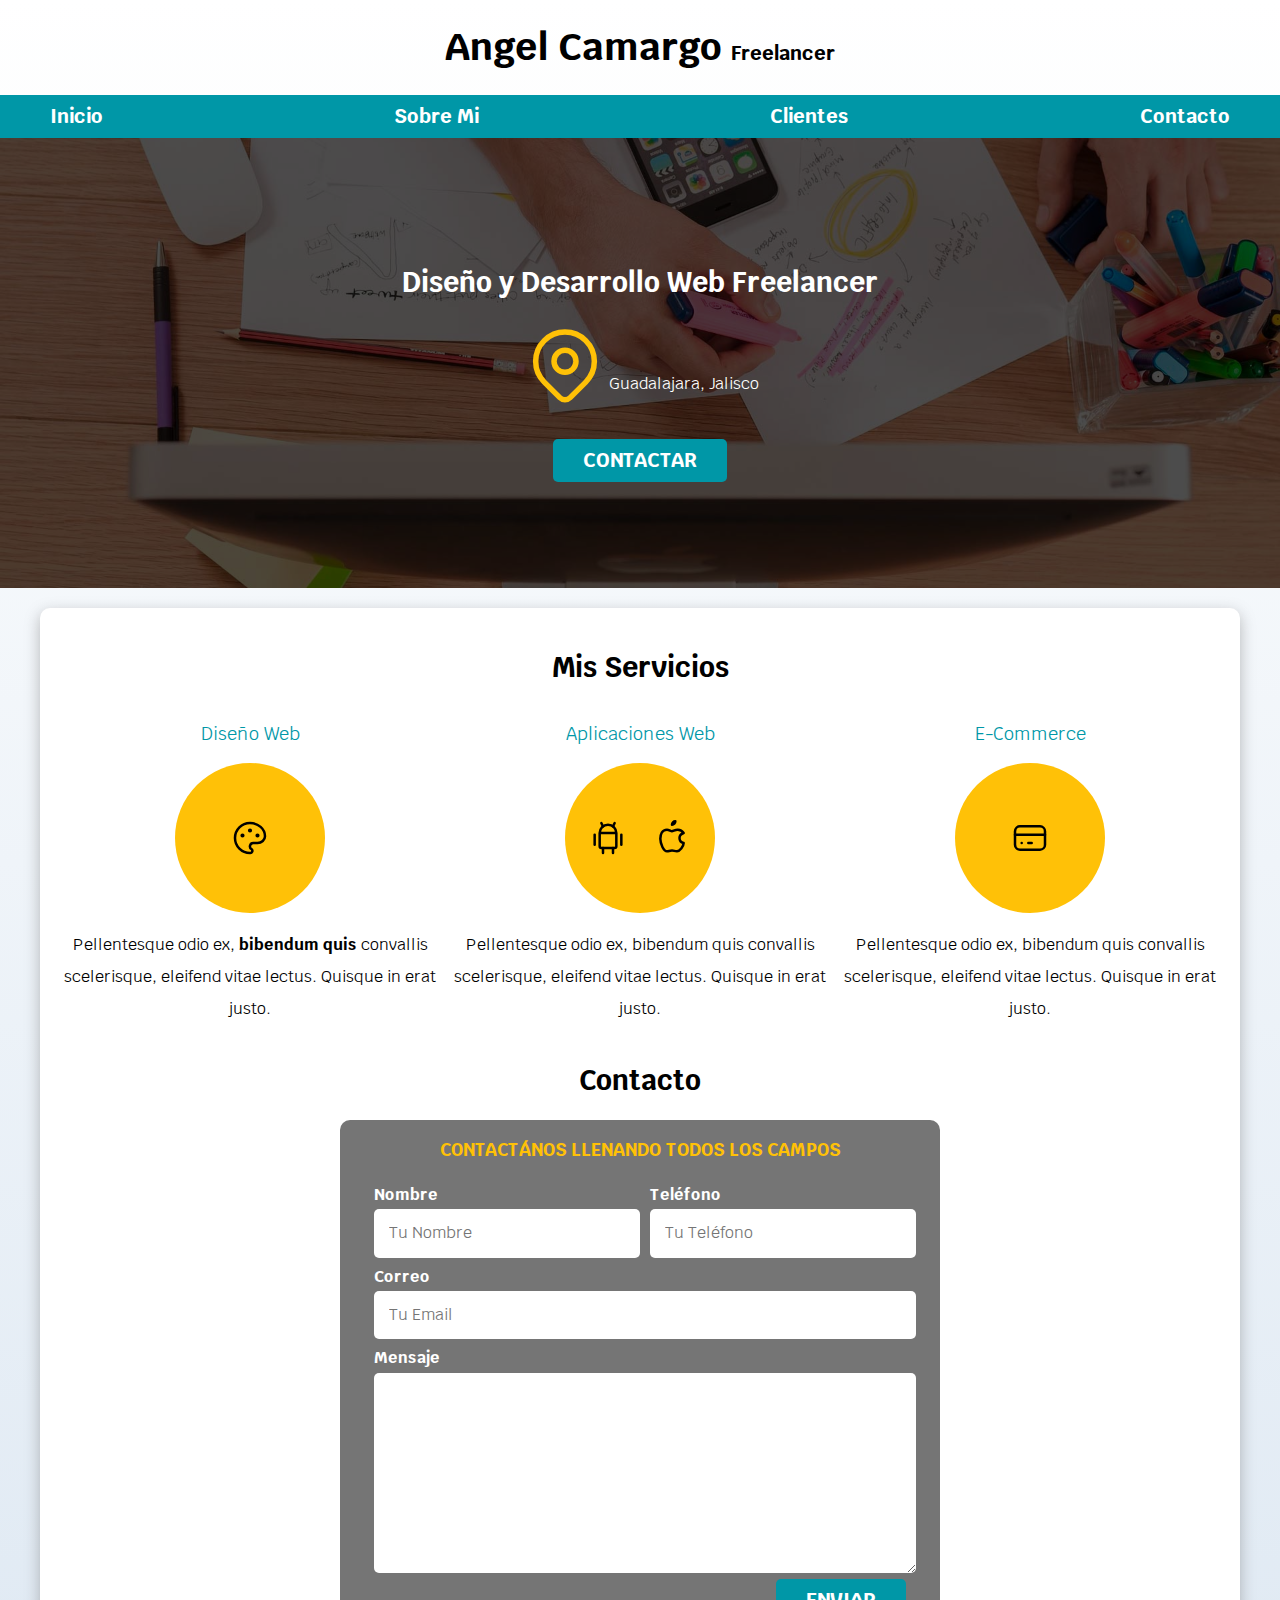
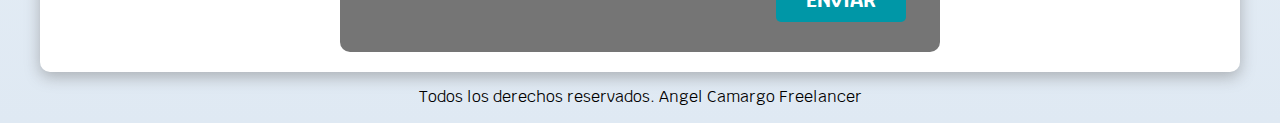
<file: Modulo FrontEnd/freelancer_fin/index.html>
<!DOCTYPE html>
<html lang="es">
<head>
    <meta charset="UTF-8">
    <meta name="viewport" content="width=device-width, initial-scale=1.0">
    <title>Diseñador Freelancer</title>
    
    <link rel="preload" href="css/normalize.css" as="style">
    <link rel="stylesheet" href="css/normalize.css">
    <link href="https://fonts.googleapis.com/css2?family=Krub:wght@400;700&display=swap" rel="stylesheet">
    <link rel="preload" href="css/styles.css" as="style">
    <link href="css/styles.css" rel="stylesheet">
</head>
<body>
    <header>
        <h1 class="titulo">Angel Camargo <span>Freelancer</span></h1>
    </header>

    <div class="nav-bg">
        <nav class="navegacion-principal contenedor">
            <a href="#">Inicio</a>
            <a href="#">Sobre Mi</a>
            <a href="#">Clientes</a>
            <a href="#">Contacto</a>
        </nav>
    </div>
    
    <section class="hero">
        <div class="contenido-hero">
            <h2 class="diseño">Diseño y Desarrollo Web <span> Freelancer</span></h2> 
            <div class="ubicacion">
                <svg xmlns="http://www.w3.org/2000/svg" class="icon icon-tabler icon-tabler-map-pin" width="88" height="88" viewBox="0 0 24 24" stroke-width="1.5" stroke="#FFC107" fill="none" stroke-linecap="round" stroke-linejoin="round">
                    <path stroke="none" d="M0 0h24v24H0z"/>
                    <circle cx="12" cy="11" r="3" />
                    <path d="M17.657 16.657L13.414 20.9a1.998 1.998 0 0 1 -2.827 0l-4.244-4.243a8 8 0 1 1 11.314 0z" />
                </svg>
                <p>Guadalajara, Jalisco</p>
            </div>
            <!-- <button> <input type='button'> -->
            <a class="boton" href="#">Contactar</a>
        </div> <!-- .contenido-hero --> 
    </section>
    
    <main class="contenedor sombra">
        <h2>Mis Servicios</h2>

        <div class="servicios">
            <section class="servicio">
                <h3>Diseño Web</h3>
                <div class="iconos">
                    <svg xmlns="http://www.w3.org/2000/svg" class="icon icon-tabler icon-tabler-palette" width="40" height="40" viewBox="0 0 24 24" stroke-width="1.5" stroke="#000000" fill="none" stroke-linecap="round" stroke-linejoin="round">
                        <path stroke="none" d="M0 0h24v24H0z"/>
                        <path d="M12 21a9 9 0 1 1 0 -18a9 8 0 0 1 9 8a4.5 4 0 0 1 -4.5 4h-2.5a2 2 0 0 0 -1 3.75a1.3 1.3 0 0 1 -1 2.25" />
                        <circle cx="7.5" cy="10.5" r=".5" fill="currentColor" />
                        <circle cx="12" cy="7.5" r=".5" fill="currentColor" />
                        <circle cx="16.5" cy="10.5" r=".5" fill="currentColor" />
                    </svg>
                </div>
                <p class="texto-prueba"> Pellentesque odio ex, <span> bibendum quis </span> convallis scelerisque, eleifend vitae lectus. Quisque in erat justo. </p>
            </section>

            <section class="servicio">
                <h3>Aplicaciones Web</h3>
                <div class="iconos">
                    <svg xmlns="http://www.w3.org/2000/svg" class="icon icon-tabler icon-tabler-brand-android" width="40" height="40" viewBox="0 0 24 24" stroke-width="1.5" stroke="#000000" fill="none" stroke-linecap="round" stroke-linejoin="round">
                        <path stroke="none" d="M0 0h24v24H0z"/>
                        <line x1="4" y1="10" x2="4" y2="16" />
                        <line x1="20" y1="10" x2="20" y2="16" />
                        <path d="M7 9h10v8a1 1 0 0 1 -1 1h-8a1 1 0 0 1 -1 -1v-8a5 5 0 0 1 10 0" />
                        <line x1="8" y1="3" x2="9" y2="5" />
                        <line x1="16" y1="3" x2="15" y2="5" />
                        <line x1="9" y1="18" x2="9" y2="21" />
                        <line x1="15" y1="18" x2="15" y2="21" />
                    </svg>

                    <svg xmlns="http://www.w3.org/2000/svg" class="icon icon-tabler icon-tabler-brand-apple" width="40" height="40" viewBox="0 0 24 24" stroke-width="1.5" stroke="#000000" fill="none" stroke-linecap="round" stroke-linejoin="round">
                        <path stroke="none" d="M0 0h24v24H0z"/>
                        <path d="M9 7c-3 0-4 3-4 5.5 0 3 2 7.5 4 7.5 1.088-.046 1.679-.5 3-.5 1.312 0 1.5.5 3 .5s4-3 4-5c-.028-.01-2.472-.403-2.5-3-.019-2.17 2.416-2.954 2.5-3-1.023-1.492-2.951-1.963-3.5-2-1.433-.111-2.83 1-3.5 1-.68 0-1.9-1-3-1z" />
                        <path d="M12 4a2 2 0 0 0 2 -2a2 2 0 0 0 -2 2" />
                    </svg>
                </div>
                <p> Pellentesque odio ex, bibendum quis convallis scelerisque, eleifend vitae lectus. Quisque in erat justo. </p>
            </section>

            <section class="servicio">
                <h3>E-Commerce</h3>
                <div class="iconos">
                    <svg xmlns="http://www.w3.org/2000/svg" class="icon icon-tabler icon-tabler-credit-card" width="40" height="40" viewBox="0 0 24 24" stroke-width="1.5" stroke="#000000" fill="none" stroke-linecap="round" stroke-linejoin="round">
                        <path stroke="none" d="M0 0h24v24H0z"/>
                        <rect x="3" y="5" width="18" height="14" rx="3" />
                        <line x1="3" y1="10" x2="21" y2="10" />
                        <line x1="7" y1="15" x2="7.01" y2="15" />
                        <line x1="11" y1="15" x2="13" y2="15" />
                    </svg>
                </div>
                <p> Pellentesque odio ex, bibendum quis convallis scelerisque, eleifend vitae lectus. Quisque in erat justo. </p>
            </section>

        </div> <!--.servicios-->
    
        <section>
            <h2>Contacto</h2>

            <form class="formulario">
                <fieldset>
                    <legend>Contactános llenando todos los campos</legend>

                    <div class="contenedor-campos">
                        <div class="campo">
                            <label>Nombre</label>
                            <input class="input-text" type="text" placeholder="Tu Nombre">
                        </div>

                        <div class="campo">
                            <label>Teléfono</label>
                            <input class="input-text" type="tel" placeholder="Tu Teléfono">
                        </div>

                        <div class="campo">
                            <label>Correo</label>
                            <input class="input-text" type="email" placeholder="Tu Email">
                        </div>
                
                        <div class="campo">
                            <label>Mensaje</label>
                            <textarea class="input-text"></textarea>
                        </div>
                    </div> <!-- .contenedor-campos -->

                    <div class="alinear-derecha flex">
                        <input class="boton w-sm-100" type="submit" value="Enviar">
                    </div>
                </fieldset>
            </form>
        </section>

    </main>
    
    <footer class="footer">
        <p>Todos los derechos reservados. Angel Camargo Freelancer</p>
    </footer>

</body>
</html>
</file>
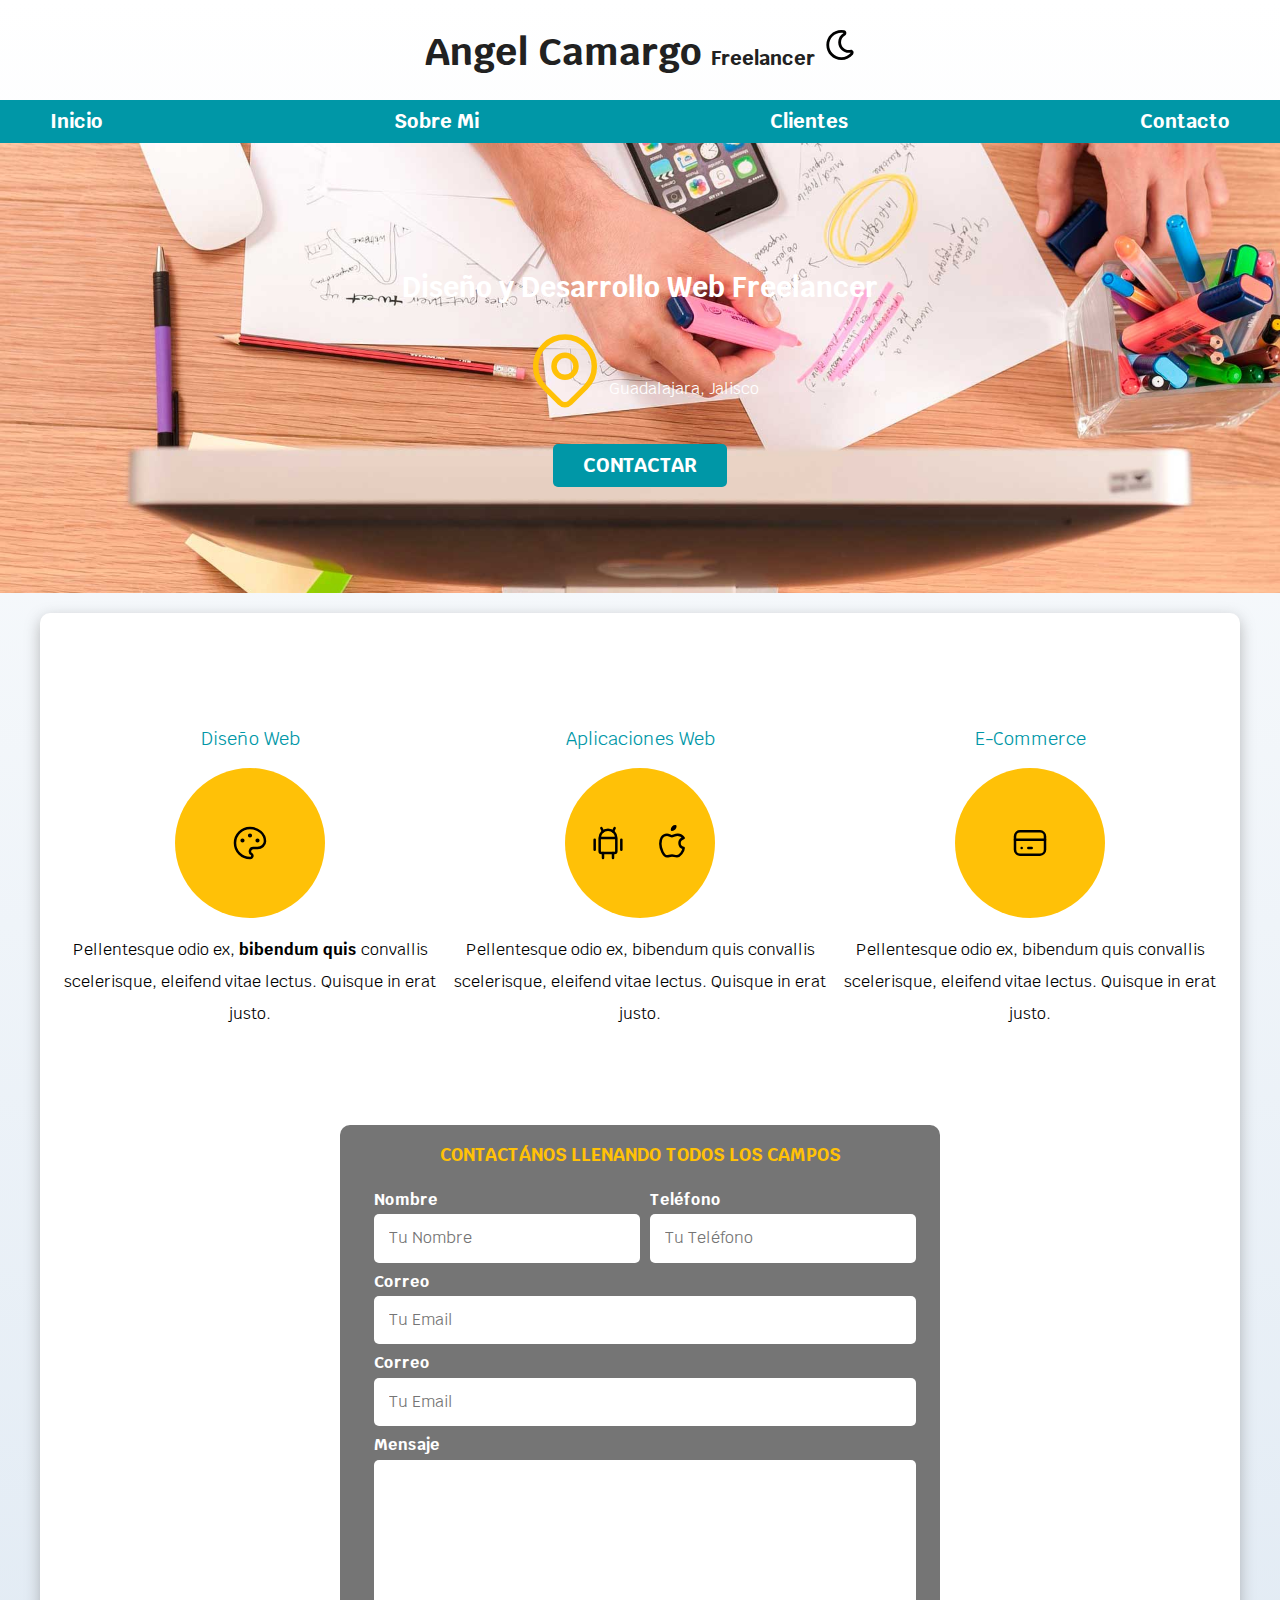
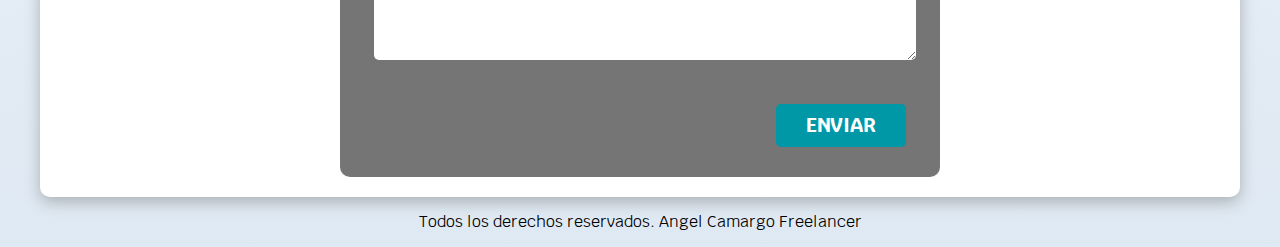
<file: Modulo FrontEnd/freelancer_fin_HTMLCSSYJS/index.html>
<!DOCTYPE html>
<html lang="es">
<head>
    <meta charset="UTF-8">
    <meta name="viewport" content="width=device-width, initial-scale=1.0">
    <title>Diseñador Freelancer</title>
    
    <link rel="preload" href="css/normalize.css" as="style">
    <link rel="stylesheet" href="css/normalize.css">
    <link href="https://fonts.googleapis.com/css2?family=Krub:wght@400;700&display=swap" rel="stylesheet">
    <link rel="preload" href="css/styles.css" as="style">
    <link href="css/styles.css" rel="stylesheet">
</head>
<body>
    <header>
        <h1 class="titulo">Angel Camargo <span>Freelancer</span> 
            <img class="dark-mode-boton" src="img/dark-mode.svg"></h1>
    </header>

    <div class="nav-bg">
        
        <nav class="navegacion-principal contenedor">
            <a href="#">Inicio</a>
            <a href="#">Sobre Mi</a>
            <a href="#">Clientes</a>
            <a href="#">Contacto</a>
        </nav>
    </div>
    
    <section class="hero">
        <div class="contenido-hero">
            
            <h2 class="diseño">Diseño y Desarrollo Web <span> Freelancer</span></h2> 
            <div class="ubicacion">
                <svg xmlns="http://www.w3.org/2000/svg" class="icon icon-tabler icon-tabler-map-pin" width="88" height="88" viewBox="0 0 24 24" stroke-width="1.5" stroke="#FFC107" fill="none" stroke-linecap="round" stroke-linejoin="round">
                    <path stroke="none" d="M0 0h24v24H0z"/>
                    <circle cx="12" cy="11" r="3" />
                    <path d="M17.657 16.657L13.414 20.9a1.998 1.998 0 0 1 -2.827 0l-4.244-4.243a8 8 0 1 1 11.314 0z" />
                </svg>
                <p>Guadalajara, Jalisco</p>
            </div>
            <a id="mostrarInformacion" class="boton" href="#">Contactar</a>
        </div> <!-- .contenido-hero --> 
    </section>

    <div class="dashboard"></div>
    
    <main class="contenedor sombra">
        <h2>Mis Servicios</h2>

        <div class="servicios">
            <section class="servicio">
                <h3>Diseño Web</h3>
                <div class="iconos">
                    <svg xmlns="http://www.w3.org/2000/svg" class="icon icon-tabler icon-tabler-palette" width="40" height="40" viewBox="0 0 24 24" stroke-width="1.5" stroke="#000000" fill="none" stroke-linecap="round" stroke-linejoin="round">
                        <path stroke="none" d="M0 0h24v24H0z"/>
                        <path d="M12 21a9 9 0 1 1 0 -18a9 8 0 0 1 9 8a4.5 4 0 0 1 -4.5 4h-2.5a2 2 0 0 0 -1 3.75a1.3 1.3 0 0 1 -1 2.25" />
                        <circle cx="7.5" cy="10.5" r=".5" fill="currentColor" />
                        <circle cx="12" cy="7.5" r=".5" fill="currentColor" />
                        <circle cx="16.5" cy="10.5" r=".5" fill="currentColor" />
                    </svg>
                </div>
                <p class="texto-prueba"> Pellentesque odio ex, <span> bibendum quis </span> convallis scelerisque, eleifend vitae lectus. Quisque in erat justo. </p>
            </section>

            <section class="servicio">
                <h3>Aplicaciones Web</h3>
                <div class="iconos">
                    <svg xmlns="http://www.w3.org/2000/svg" class="icon icon-tabler icon-tabler-brand-android" width="40" height="40" viewBox="0 0 24 24" stroke-width="1.5" stroke="#000000" fill="none" stroke-linecap="round" stroke-linejoin="round">
                        <path stroke="none" d="M0 0h24v24H0z"/>
                        <line x1="4" y1="10" x2="4" y2="16" />
                        <line x1="20" y1="10" x2="20" y2="16" />
                        <path d="M7 9h10v8a1 1 0 0 1 -1 1h-8a1 1 0 0 1 -1 -1v-8a5 5 0 0 1 10 0" />
                        <line x1="8" y1="3" x2="9" y2="5" />
                        <line x1="16" y1="3" x2="15" y2="5" />
                        <line x1="9" y1="18" x2="9" y2="21" />
                        <line x1="15" y1="18" x2="15" y2="21" />
                    </svg>

                    <svg xmlns="http://www.w3.org/2000/svg" class="icon icon-tabler icon-tabler-brand-apple" width="40" height="40" viewBox="0 0 24 24" stroke-width="1.5" stroke="#000000" fill="none" stroke-linecap="round" stroke-linejoin="round">
                        <path stroke="none" d="M0 0h24v24H0z"/>
                        <path d="M9 7c-3 0-4 3-4 5.5 0 3 2 7.5 4 7.5 1.088-.046 1.679-.5 3-.5 1.312 0 1.5.5 3 .5s4-3 4-5c-.028-.01-2.472-.403-2.5-3-.019-2.17 2.416-2.954 2.5-3-1.023-1.492-2.951-1.963-3.5-2-1.433-.111-2.83 1-3.5 1-.68 0-1.9-1-3-1z" />
                        <path d="M12 4a2 2 0 0 0 2 -2a2 2 0 0 0 -2 2" />
                    </svg>
                </div>
                <p> Pellentesque odio ex, bibendum quis convallis scelerisque, eleifend vitae lectus. Quisque in erat justo. </p>
            </section>

            <section class="servicio">
                <h3>E-Commerce</h3>
                <div class="iconos">
                    <svg xmlns="http://www.w3.org/2000/svg" class="icon icon-tabler icon-tabler-credit-card" width="40" height="40" viewBox="0 0 24 24" stroke-width="1.5" stroke="#000000" fill="none" stroke-linecap="round" stroke-linejoin="round">
                        <path stroke="none" d="M0 0h24v24H0z"/>
                        <rect x="3" y="5" width="18" height="14" rx="3" />
                        <line x1="3" y1="10" x2="21" y2="10" />
                        <line x1="7" y1="15" x2="7.01" y2="15" />
                        <line x1="11" y1="15" x2="13" y2="15" />
                    </svg>
                </div>
                <p> Pellentesque odio ex, bibendum quis convallis scelerisque, eleifend vitae lectus. Quisque in erat justo. </p>
            </section>

        </div> <!--.servicios-->
    
        <section>
            <h2>Contacto</h2>

            <form class="formularioo">
                <fieldset>
                    <legend>Contactános llenando todos los campos</legend>

                    <div class="contenedor-campos">
                        <div class="campo">
                            <label>Nombre</label>
                            <input class="input-text" type="text" placeholder="Tu Nombre">
                        </div>

                        <div class="campo">
                            <label>Teléfono</label>
                            <input class="input-text" type="tel" placeholder="Tu Teléfono">
                        </div>

                        <div class="campo">
                            <label>Correo</label>
                            <input class="input-text" type="email" placeholder="Tu Email">
                        </div>

                        <div class="campo">
                            <label>Correo</label>
                            <input class="input-text" type="email" placeholder="Tu Email">
                        </div>
                
                        <div class="campo">
                            <label>Mensaje</label>
                            <textarea class="input-text"></textarea>
                        </div>
                    </div> <!-- .contenedor-campos -->

                    <div class="alinear-derecha flex">
                        <input class="boton w-sm-100" type="submit" value="Enviar">
                    </div>
                </fieldset>
            </form>
        </section>

    </main>
    
    <footer class="footer">
        <p>Todos los derechos reservados. Angel Camargo Freelancer</p>
    </footer>

    <script src="js/app.js"></script>

</body>
</html>
</file>
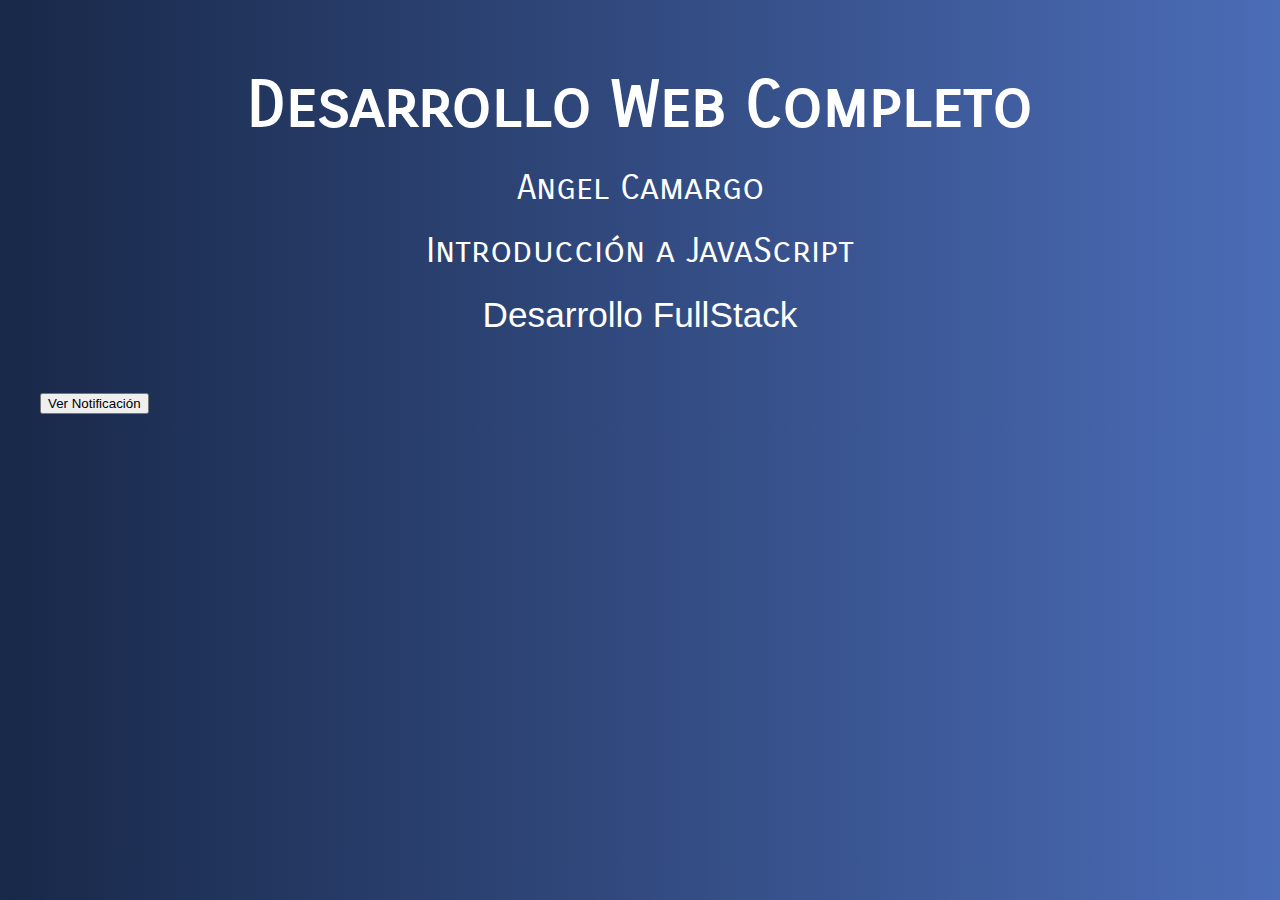
<file: Modulo FrontEnd/IntroduccionJS-FINALIZADO/index.html>
<!DOCTYPE html>
<html lang="en">
<head>
    <meta charset="UTF-8">
    <meta name="viewport" content="width=device-width, initial-scale=1.0">
    <title>Introducción JavaScript - Desarrollo Web Completo</title>
    <link href="https://fonts.googleapis.com/css2?family=Carrois+Gothic+SC&display=swap" rel="stylesheet"> 
    <link rel="stylesheet" href="css/style.css">

</head>
<body>

    <div class="contenido">
        <h1>Desarrollo Web Completo</h1>
        <p>Angel Camargo</p>
        <p>Introducción a JavaScript</p>
        <p class="hashtag">Desarrollo FullStack</p>

        <button type="button" id="boton">Ver Notificación</button>
    </div>

    <!-- <script src="js/scripts.js"></script> -->
    <!-- <script src="js/01.js"></script> -->
    <script src="js/02.js"></script>
    <!-- <script src="js/03.js"></script> -->
    <!-- <script src="js/04.js"></script> -->
    <!-- <script src="js/05.js"></script> -->
    <!-- <script src="js/06.js"></script> -->
    <!-- <script src="js/07.js"></script> -->
    <!-- <script src="js/08.js"></script> -->
    <!-- <script src="js/09.js"></script> -->
    <!-- <script src="js/10.js"></script> -->
    <!-- <script src="js/11.js"></script> -->
    <!-- <script src="js/12.js"></script> -->
    <!-- <script src="js/13.js"></script> -->
    <!-- <script src="js/14.js"></script> -->
    <!-- <script src="js/15.js"></script>  -->
    <!-- <script src="js/16.js"></script> -->
    <!-- <script src="js/17.js"></script> -->
    <!-- <script src="js/18.js"></script> -->
    <!-- <script src="js/19.js"></script> -->
    <!-- <script src="js/20.js"></script>  -->
    <!-- <script src="js/21.js"></script> -->
    <!-- <script src="js/22.js"></script> -->
    <!-- <script src="js/23.js"></script> -->
    <!-- <script src="js/24.js"></script> -->
    <!-- <script src="js/25.js"></script> -->
    <!-- <script src="js/26.js"></script> -->
    <!-- <script src="js/27.js"></script> -->
    <!-- <script src="js/28.js"></script> -->
    <!-- <script src="js/29.js"></script> -->
    <!-- <script src="js/30.js"></script> -->
    <!-- <script src="js/31.js"></script> -->
    <!-- <script src="js/32.js"></script> -->
    <!-- <script src="js/33.js"></script> -->

</body>
</html>
</file>
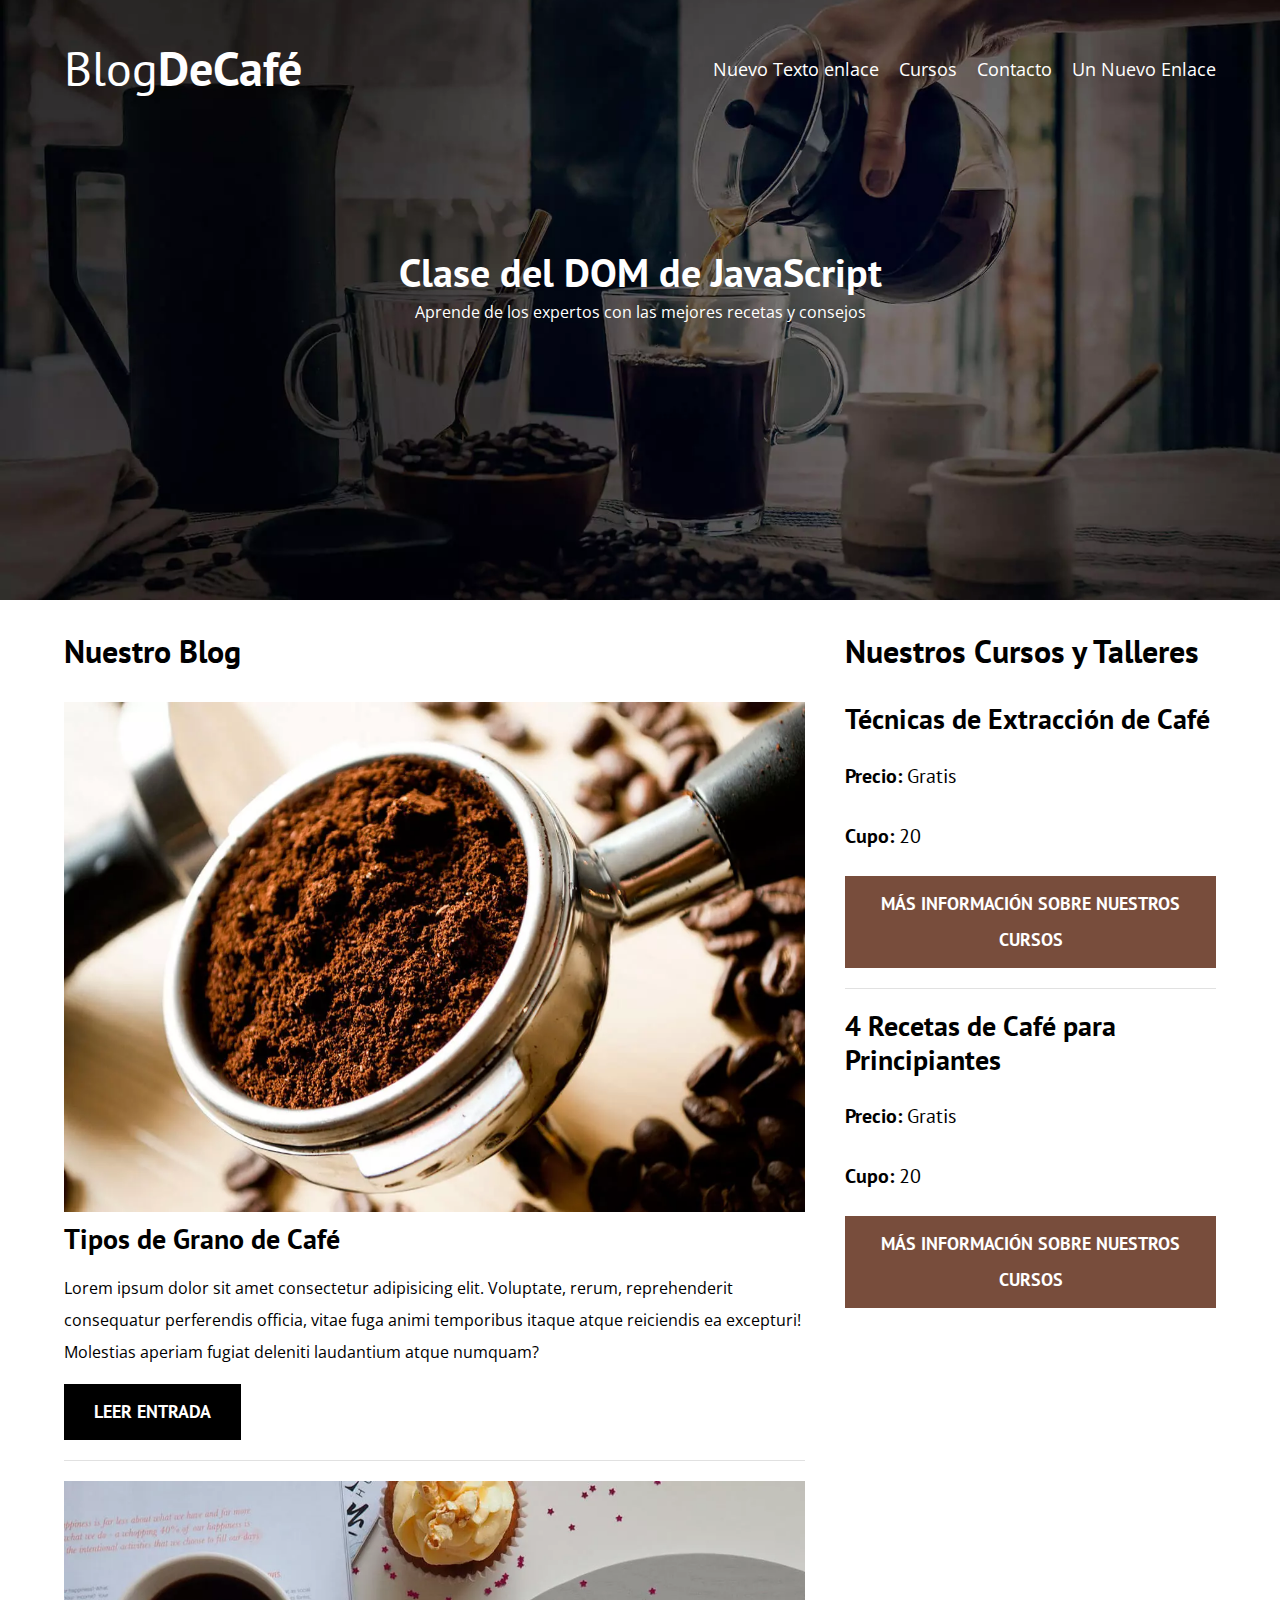
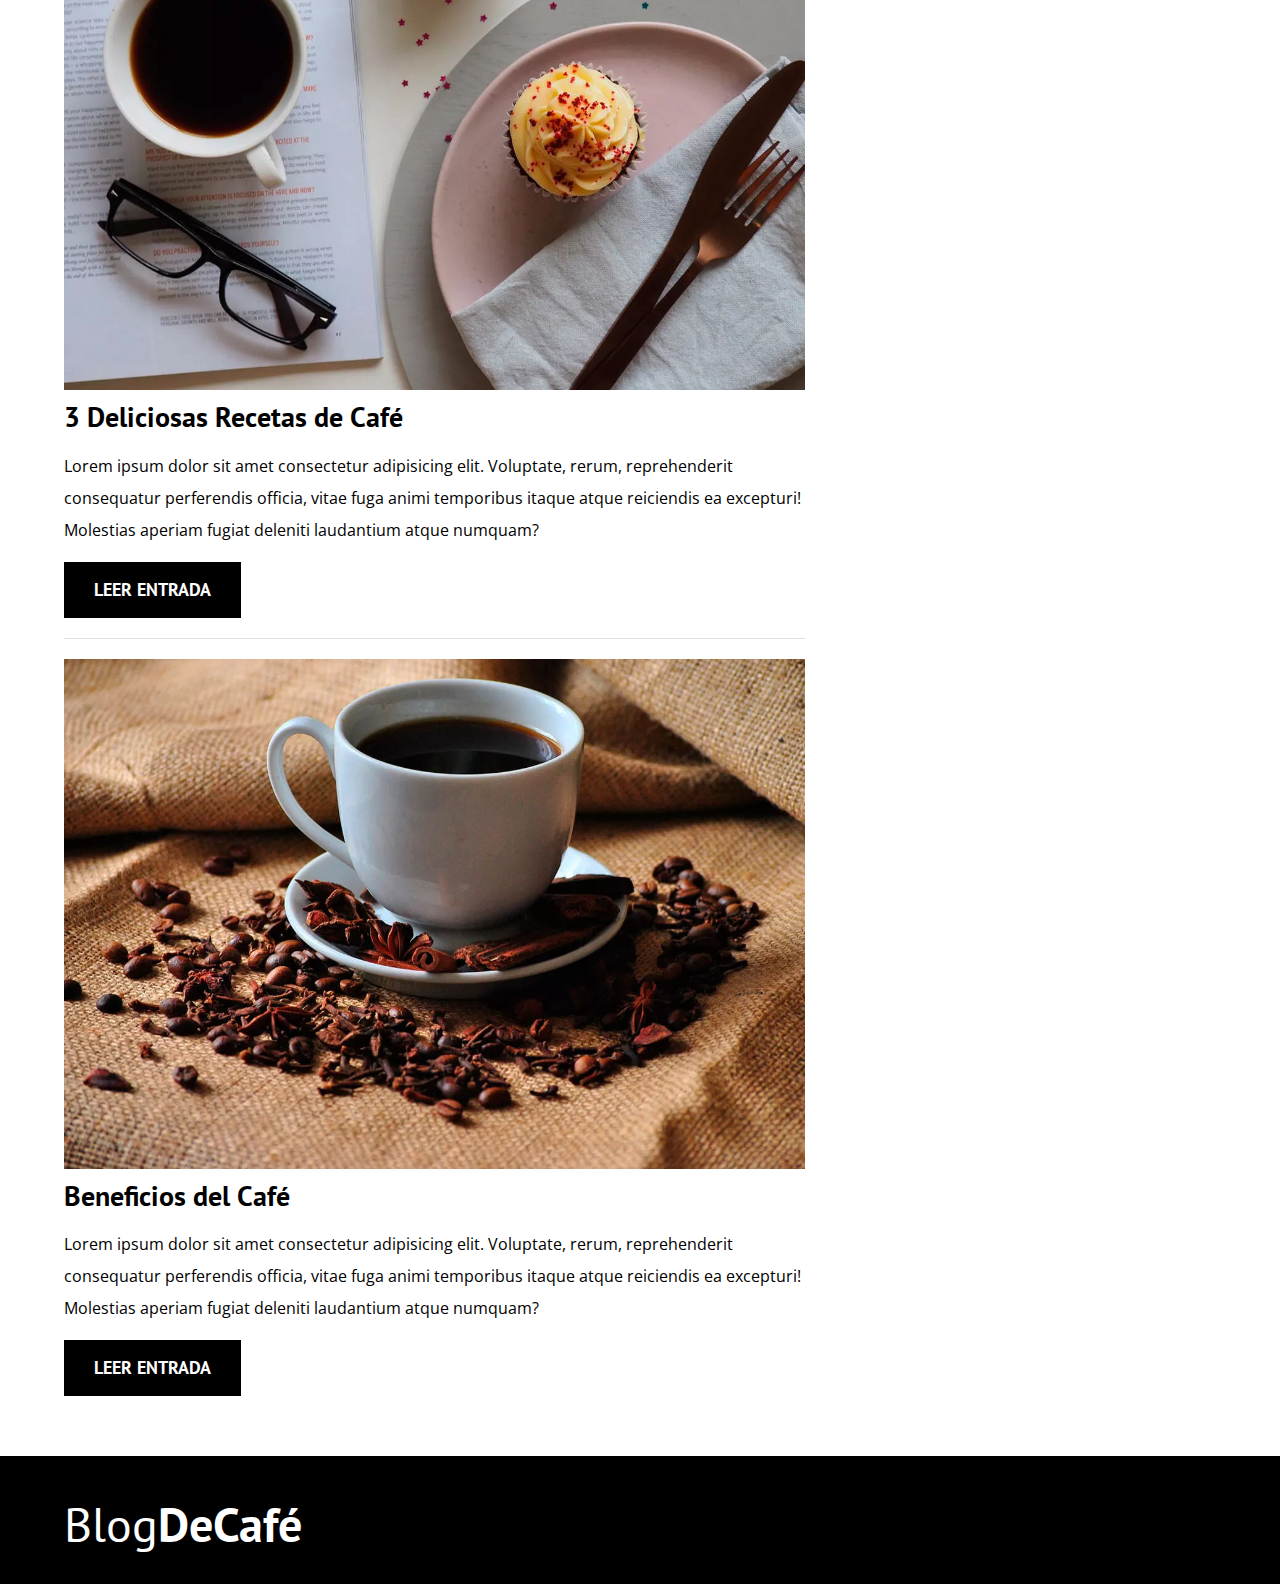
<file: Modulo FrontEnd/JavaScript_DOM_Eventos_fin/index.html>
<!DOCTYPE html>
<html lang="en">
<head>
    <meta charset="UTF-8">
    <meta name="viewport" content="width=device-width, initial-scale=1.0">
    <title>BlogDeCafé</title>
    <meta name="description" content="Página web de blog de café">

    <!-- Prefetch -->
    <link rel="prefetch" href="nosotros.html" as="document">

    <!-- Preload -->
    <link rel="preload" href="css/normalize.css" as="style">
    <link rel="stylesheet" href="css/normalize.css">

    <link rel="preload" href="https://fonts.googleapis.com/css2?family=Open+Sans&family=PT+Sans:wght@400;700&display=swap"  crossorigin="crossorigin" as="font">
    <link href="https://fonts.googleapis.com/css2?family=Open+Sans&family=PT+Sans:wght@400;700&display=swap" rel="stylesheet">
    
    <link rel="preload" href="css/style.css" as="style">
    <link rel="stylesheet" href="css/style.css">
</head>
<body>

    <header class="header">

        <div class="contenedor">
            <div class="barra">
                <a class="logo" href="index.html">
                    <h1 class="logo__nombre no-margin centrar-texto">Blog<span class="logo__bold">DeCafé</span></h1>
                </a>

                <nav class="navegacion">
                    <a target="_blank" href="nosotros.html" class="navegacion__enlace">Nosotros</a>
                    <a href="cursos.html" class="navegacion__enlace">Cursos</a>
                    <a href="contacto.html" class="navegacion__enlace">Contacto</a>
                </nav>
            </div>
        </div>

        <div class="header__texto">
            <h2 class="no-margin">Blog de café con consejos y cursos</h2>
            <p class="no-margin">Aprende de los expertos con las mejores recetas y consejos</p>
        </div>
    </header>

    <div class="contenedor contenido-principal">
        <main class="blog">
            <h3>Nuestro Blog</h3>

            <article class="entrada">
                <div class="entrada__imagen">
                    <picture>
                        <source loading="lazy"  srcset="img/blog1.webp" type="image/webp">
                        <img loading="lazy" src="img/blog1.jpg" alt="imagen blog"> 
                    </picture>
                </div>

                <div class="entrada__contenido">
                    <h4 class="no-margin">Tipos de Grano de Café</h4>
                    <p>Lorem ipsum dolor sit amet consectetur adipisicing elit. Voluptate, rerum, reprehenderit consequatur perferendis officia, vitae fuga animi temporibus itaque atque reiciendis ea excepturi! Molestias aperiam fugiat deleniti laudantium atque numquam?</p>
                    <a href="entrada.html" class="boton boton--primario">Leer Entrada</a>
                </div>
            </article>

            <article class="entrada">
                <div class="entrada__imagen">
                    <picture>
                        <source loading="lazy"  srcset="img/blog2.webp" type="image/webp">
                        <img loading="lazy" src="img/blog2.jpg" alt="imagen blog"> 
                    </picture>
                </div>

                <div class="entrada__contenido">
                    <h4 class="no-margin">3 Deliciosas Recetas de Café</h4>
                    <p>Lorem ipsum dolor sit amet consectetur adipisicing elit. Voluptate, rerum, reprehenderit consequatur perferendis officia, vitae fuga animi temporibus itaque atque reiciendis ea excepturi! Molestias aperiam fugiat deleniti laudantium atque numquam?</p>
                    <a href="entrada.html" class="boton boton--primario">Leer Entrada</a>
                </div>
            </article>

            <article class="entrada">
                <div class="entrada__imagen">
                    <picture>
                        <source loading="lazy"  srcset="img/blog3.webp" type="image/webp">
                        <img loading="lazy" src="img/blog3.jpg" alt="imagen blog"> 
                    </picture>
                </div>

                <div class="entrada__contenido">
                    <h4 class="no-margin">Beneficios del Café</h4>
                    <p>Lorem ipsum dolor sit amet consectetur adipisicing elit. Voluptate, rerum, reprehenderit consequatur perferendis officia, vitae fuga animi temporibus itaque atque reiciendis ea excepturi! Molestias aperiam fugiat deleniti laudantium atque numquam?</p>
                    <a href="entrada.html" class="boton boton--primario">Leer Entrada</a>
                </div>
            </article>
        </main>
        <aside class="sidebar">
            <h3>Nuestros Cursos y Talleres</h3>

            <ul class="cursos no-padding">
                <li class="widget-curso">
                    <h4 class="no-margin">Técnicas de Extracción de Café</h4>
                    <p class="widget-curso__label">Precio: 
                        <span class="widget-curso__info">Gratis</span>
                    </p>
                    <p class="widget-curso__label">Cupo: 
                        <span class="widget-curso__info">20</span>
                    </p>
                    <a href="entrada.html" class="boton boton--secundario">Más Información sobre nuestros cursos</a>
                </li>

                <li class="widget-curso">
                    <h4 class="no-margin">4 Recetas de Café para Principiantes</h4>
                    <p class="widget-curso__label">Precio: 
                        <span class="widget-curso__info">Gratis</span>
                    </p>
                    <p class="widget-curso__label">Cupo: 
                        <span class="widget-curso__info">20</span>
                    </p>
                    <a href="entrada.html" class="boton boton--secundario">Más Información sobre nuestros cursos</a>
                </li>
            </ul>
        </aside>
    </div>

    <footer class="footer">
        <div class="contenedor">
            <div class="barra">
                <a class="logo" href="index.html">
                    <h1 class="logo__nombre no-margin centrar-texto">Blog<span class="logo__bold">DeCafé</span></h1>
                </a>

                <!-- <nav class="navegacion">
                    <a href="nosotros.html" class="navegacion__enlace">Nosotros</a>
                    <a href="cursos.html" class="navegacion__enlace">Cursos</a>
                    <a href="contacto.html" class="navegacion__enlace">Contacto</a>
                </nav> -->
            </div>
        </div>
    </footer>
    
    <script src="js/modernizr.js"></script>
    <script src="js/scripts.js"></script>
</body>
</html>
</file>
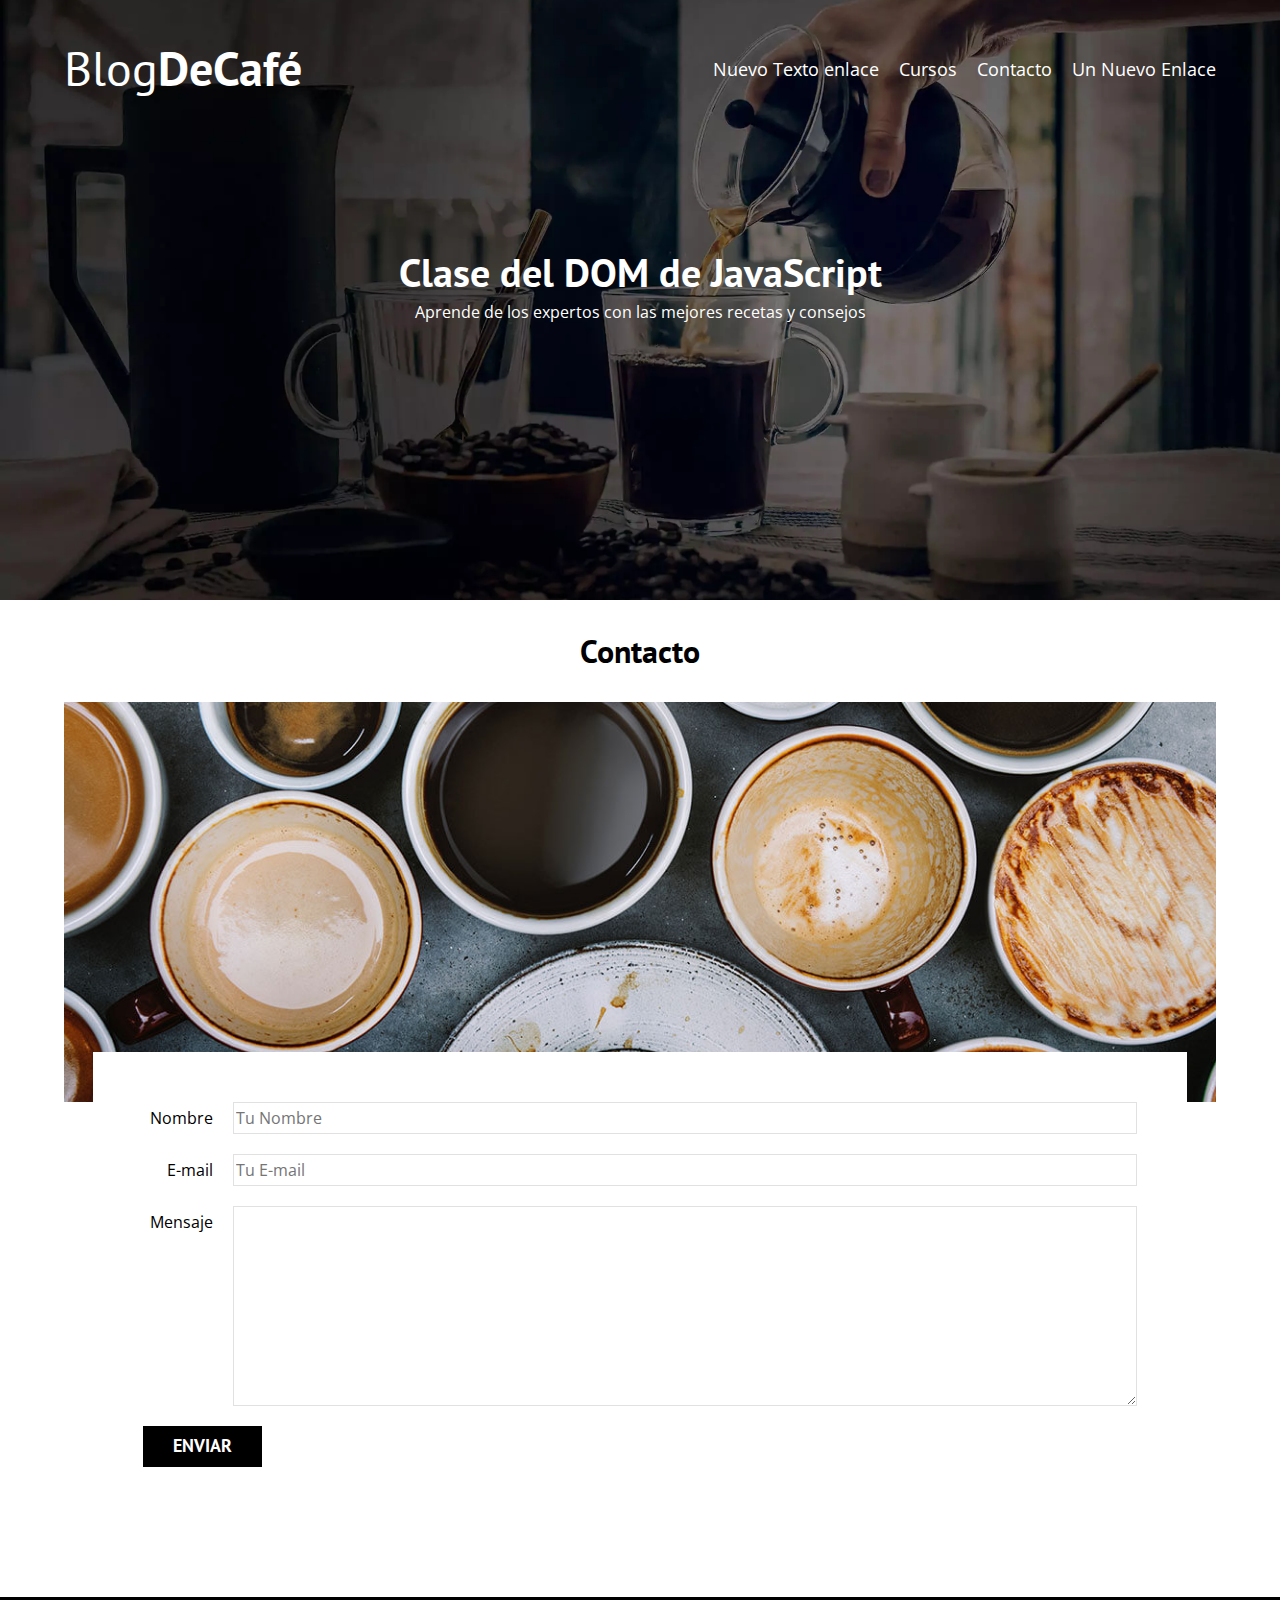
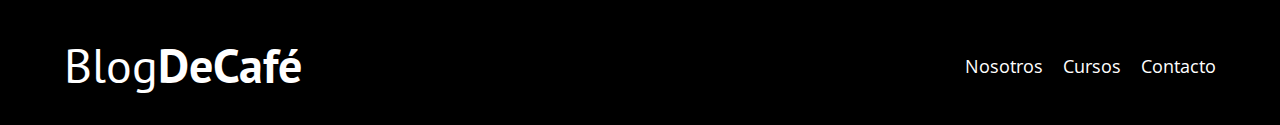
<file: Modulo FrontEnd/JavaScript_DOM_Eventos_fin/contacto.html>
<!DOCTYPE html>
<html lang="en">
<head>
    <meta charset="UTF-8">
    <meta name="viewport" content="width=device-width, initial-scale=1.0">
    <title>BlogDeCafé</title>
    <link rel="stylesheet" href="css/normalize.css">
    <link href="https://fonts.googleapis.com/css2?family=Open+Sans&family=PT+Sans:wght@400;700&display=swap" rel="stylesheet">
    <link rel="stylesheet" href="css/style.css">
</head>
<body>

    <header class="header">

        <div class="contenedor">
            <div class="barra">
                <a class="logo" href="index.html">
                    <h1 class="logo__nombre no-margin centrar-texto">Blog<span class="logo__bold">DeCafé</span></h1>
                </a>

                <nav class="navegacion">
                    <a href="nosotros.html" class="navegacion__enlace">Nosotros</a>
                    <a href="cursos.html" class="navegacion__enlace">Cursos</a>
                    <a href="contacto.html" class="navegacion__enlace">Contacto</a>
                </nav>
            </div>
        </div>

        <div class="header__texto">
            <h2 class="no-margin">Blog de café con consejos y cursos</h2>
            <p class="no-margin">Aprende de los expertos con las mejores recetas y consejos</p>
        </div>
    </header>

    <main class="contenedor">
        <h3 class="centrar-texto">Contacto</h3>

        <div class="contacto-bg"></div>

        <form class="formulario">
            <div class="campo">
                <label class="campo__label" for="nombre">Nombre</label>
                <input 
                    class="campo__field"
                    type="text" 
                    placeholder="Tu Nombre" 
                    id="nombre"
                >
            </div>
            <div class="campo">
                <label class="campo__label" for="email">E-mail</label>
                <input 
                    class="campo__field"
                    type="email" 
                    placeholder="Tu E-mail" 
                    id="email"
                >
            </div>
            <div class="campo">
                <label class="campo__label" for="mensaje">Mensaje</label>
                <textarea 
                    class="campo__field campo__field--textarea"
                    id="mensaje"
                ></textarea>
            </div>

            <div class="campo">
                <input type="submit" value="Enviar" class="boton boton--primario">
            </div>
        </form>

        
    </main>

    <footer class="footer">
        <div class="contenedor">
            <div class="barra">
                <a class="logo" href="index.html">
                    <h1 class="logo__nombre no-margin centrar-texto">Blog<span class="logo__bold">DeCafé</span></h1>
                </a>

                <nav class="navegacion">
                    <a href="nosotros.html" class="navegacion__enlace">Nosotros</a>
                    <a href="cursos.html" class="navegacion__enlace">Cursos</a>
                    <a href="contacto.html" class="navegacion__enlace">Contacto</a>
                </nav>
            </div>
        </div>
    </footer>
    <script src="js/modernizr.js"></script>
    <script src="js/scripts.js"></script>
</body>
</html>
</file>
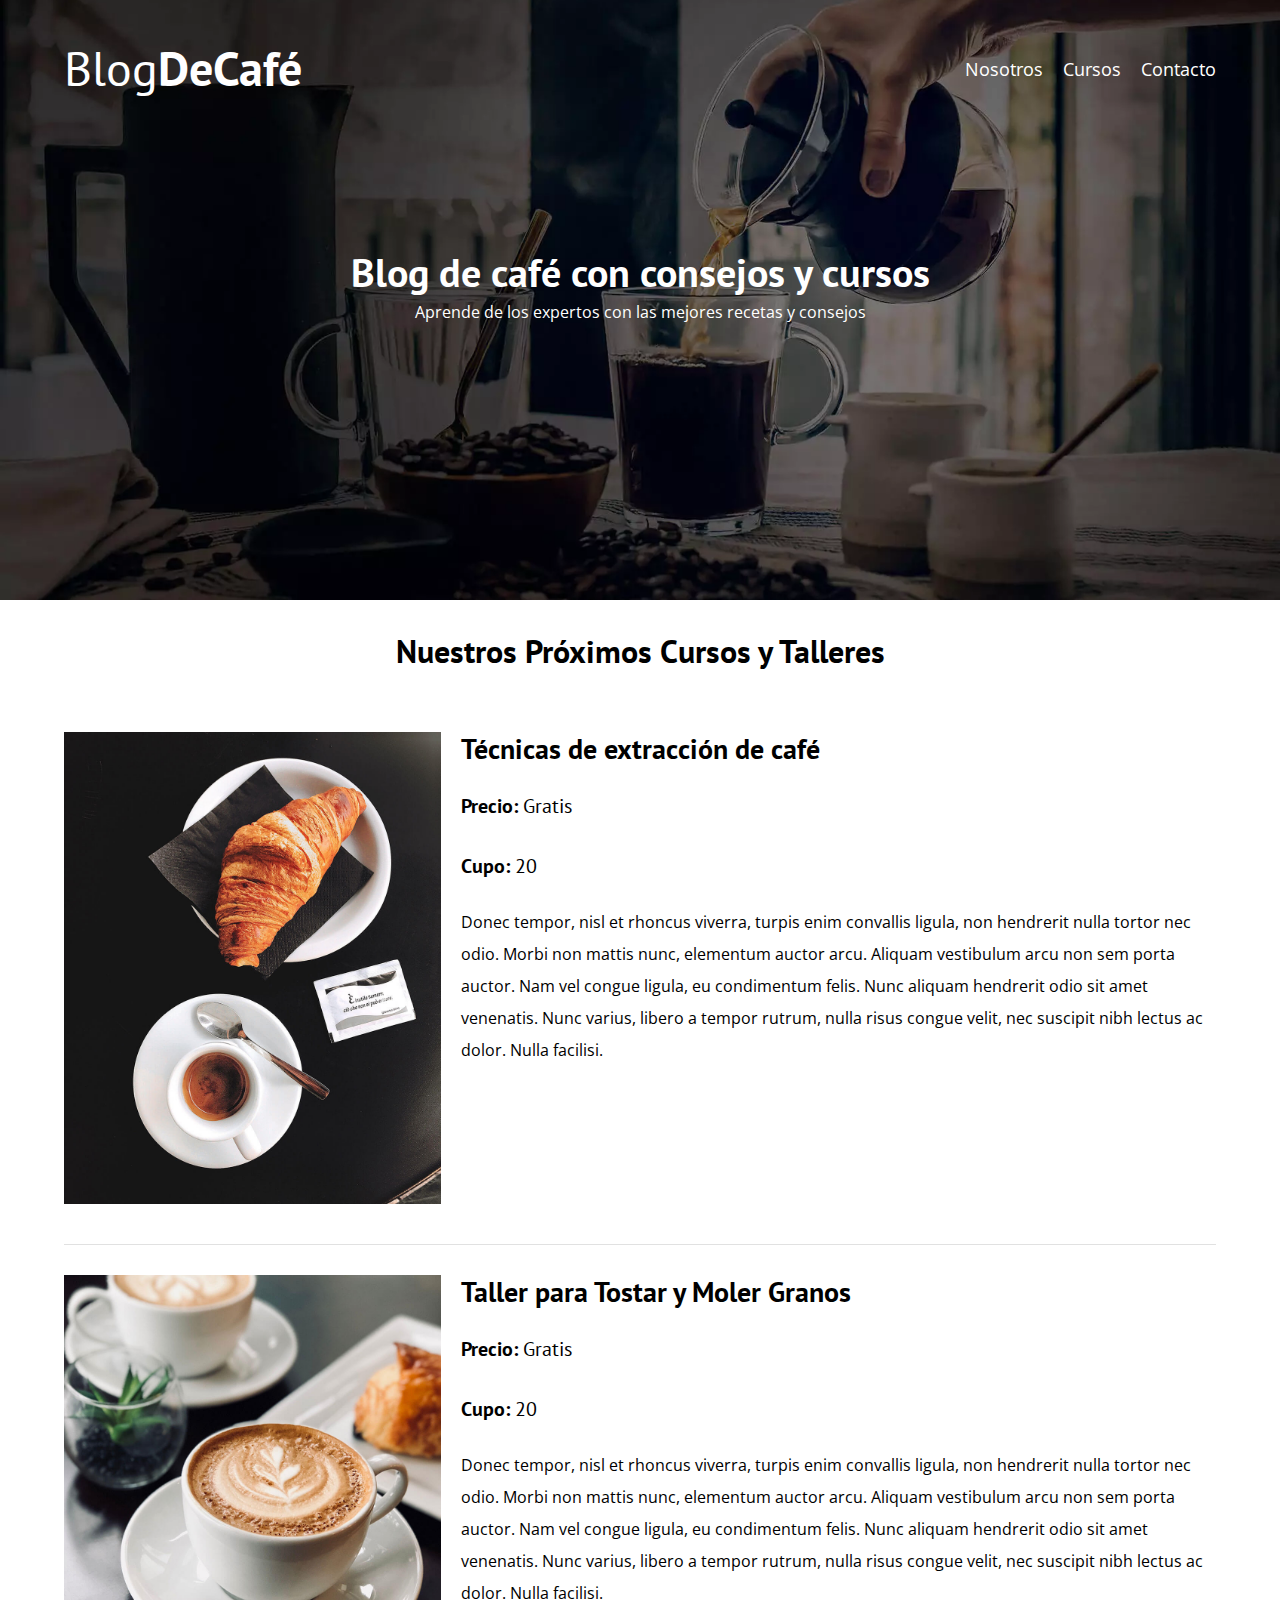
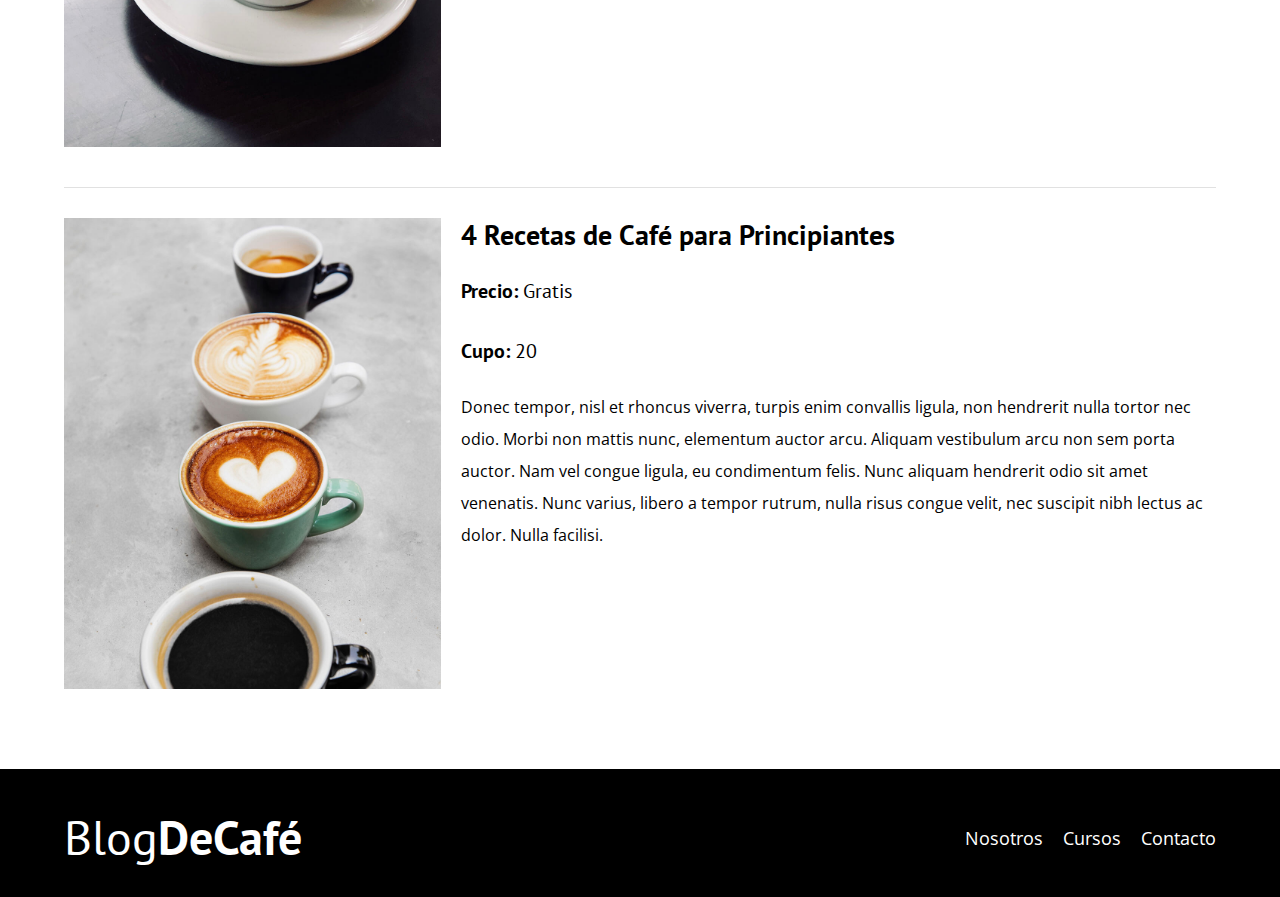
<file: Modulo FrontEnd/JavaScript_DOM_Eventos_fin/cursos.html>
<!DOCTYPE html>
<html lang="en">
<head>
    <meta charset="UTF-8">
    <meta name="viewport" content="width=device-width, initial-scale=1.0">
    <title>BlogDeCafé</title>
    <link rel="stylesheet" href="css/normalize.css">
    <link href="https://fonts.googleapis.com/css2?family=Open+Sans&family=PT+Sans:wght@400;700&display=swap" rel="stylesheet">
    <link rel="stylesheet" href="css/style.css">
</head>
<body>

    <header class="header">

        <div class="contenedor">
            <div class="barra">
                <a class="logo" href="index.html">
                    <h1 class="logo__nombre no-margin centrar-texto">Blog<span class="logo__bold">DeCafé</span></h1>
                </a>

                <nav class="navegacion">
                    <a href="nosotros.html" class="navegacion__enlace">Nosotros</a>
                    <a href="cursos.html" class="navegacion__enlace">Cursos</a>
                    <a href="contacto.html" class="navegacion__enlace">Contacto</a>
                </nav>
            </div>
        </div>

        <div class="header__texto">
            <h2 class="no-margin">Blog de café con consejos y cursos</h2>
            <p class="no-margin">Aprende de los expertos con las mejores recetas y consejos</p>
        </div>
    </header>

    <main class="contenedor">
        <h3 class="centrar-texto">Nuestros Próximos Cursos y Talleres</h3>

        <div class="curso">
            <div class="curso__imagen">
                <img src="img/curso1.jpg" alt="Imagen del curso">
            </div>
            <div class="curso__informacion">
                <h4 class="no-margin">Técnicas de extracción de café</h4>
                <p class="curso__label">Precio: 
                    <span class="curso__info">Gratis</span>
                </p>
                <p class="curso__label">Cupo: 
                    <span class="curso__info">20</span>
                </p>
                <p class="curso__descripcion">
                    Donec tempor, nisl et rhoncus viverra, turpis enim convallis ligula, non hendrerit nulla tortor nec odio. Morbi non mattis nunc, elementum auctor arcu. Aliquam vestibulum arcu non sem porta auctor. Nam vel congue ligula, eu condimentum felis. Nunc aliquam hendrerit odio sit amet venenatis. Nunc varius, libero a tempor rutrum, nulla risus congue velit, nec suscipit nibh lectus ac dolor. Nulla facilisi.
                </p>
            </div> <!--.curso-informacion-->
        </div> <!--.curso -->

        <div class="curso">
            <div class="curso__imagen">
                <img src="img/curso2.jpg" alt="Imagen del curso">
            </div>
            <div class="curso__informacion">
                <h4 class="no-margin">Taller para Tostar y Moler Granos</h4>
                <p class="curso__label">Precio: 
                    <span class="curso__info">Gratis</span>
                </p>
                <p class="curso__label">Cupo: 
                    <span class="curso__info">20</span>
                </p>
                <p class="curso__descripcion">
                    Donec tempor, nisl et rhoncus viverra, turpis enim convallis ligula, non hendrerit nulla tortor nec odio. Morbi non mattis nunc, elementum auctor arcu. Aliquam vestibulum arcu non sem porta auctor. Nam vel congue ligula, eu condimentum felis. Nunc aliquam hendrerit odio sit amet venenatis. Nunc varius, libero a tempor rutrum, nulla risus congue velit, nec suscipit nibh lectus ac dolor. Nulla facilisi.
                </p>
            </div> <!--.curso-informacion-->
        </div> <!--.curso -->

        <div class="curso">
            <div class="curso__imagen">
                <img src="img/curso3.jpg" alt="Imagen del curso">
            </div>
            <div class="curso__informacion">
                <h4 class="no-margin">4 Recetas de Café para Principiantes</h4>
                <p class="curso__label">Precio: 
                    <span class="curso__info">Gratis</span>
                </p>
                <p class="curso__label">Cupo: 
                    <span class="curso__info">20</span>
                </p>
                <p class="curso__descripcion">
                    Donec tempor, nisl et rhoncus viverra, turpis enim convallis ligula, non hendrerit nulla tortor nec odio. Morbi non mattis nunc, elementum auctor arcu. Aliquam vestibulum arcu non sem porta auctor. Nam vel congue ligula, eu condimentum felis. Nunc aliquam hendrerit odio sit amet venenatis. Nunc varius, libero a tempor rutrum, nulla risus congue velit, nec suscipit nibh lectus ac dolor. Nulla facilisi.
                </p>
            </div> <!--.curso-informacion-->
        </div> <!--.curso -->

        
    </main>

    <footer class="footer">
        <div class="contenedor">
            <div class="barra">
                <a class="logo" href="index.html">
                    <h1 class="logo__nombre no-margin centrar-texto">Blog<span class="logo__bold">DeCafé</span></h1>
                </a>

                <nav class="navegacion">
                    <a href="nosotros.html" class="navegacion__enlace">Nosotros</a>
                    <a href="cursos.html" class="navegacion__enlace">Cursos</a>
                    <a href="contacto.html" class="navegacion__enlace">Contacto</a>
                </nav>
            </div>
        </div>
    </footer>
    <script src="js/modernizr.js"></script>
</body>
</html>
</file>
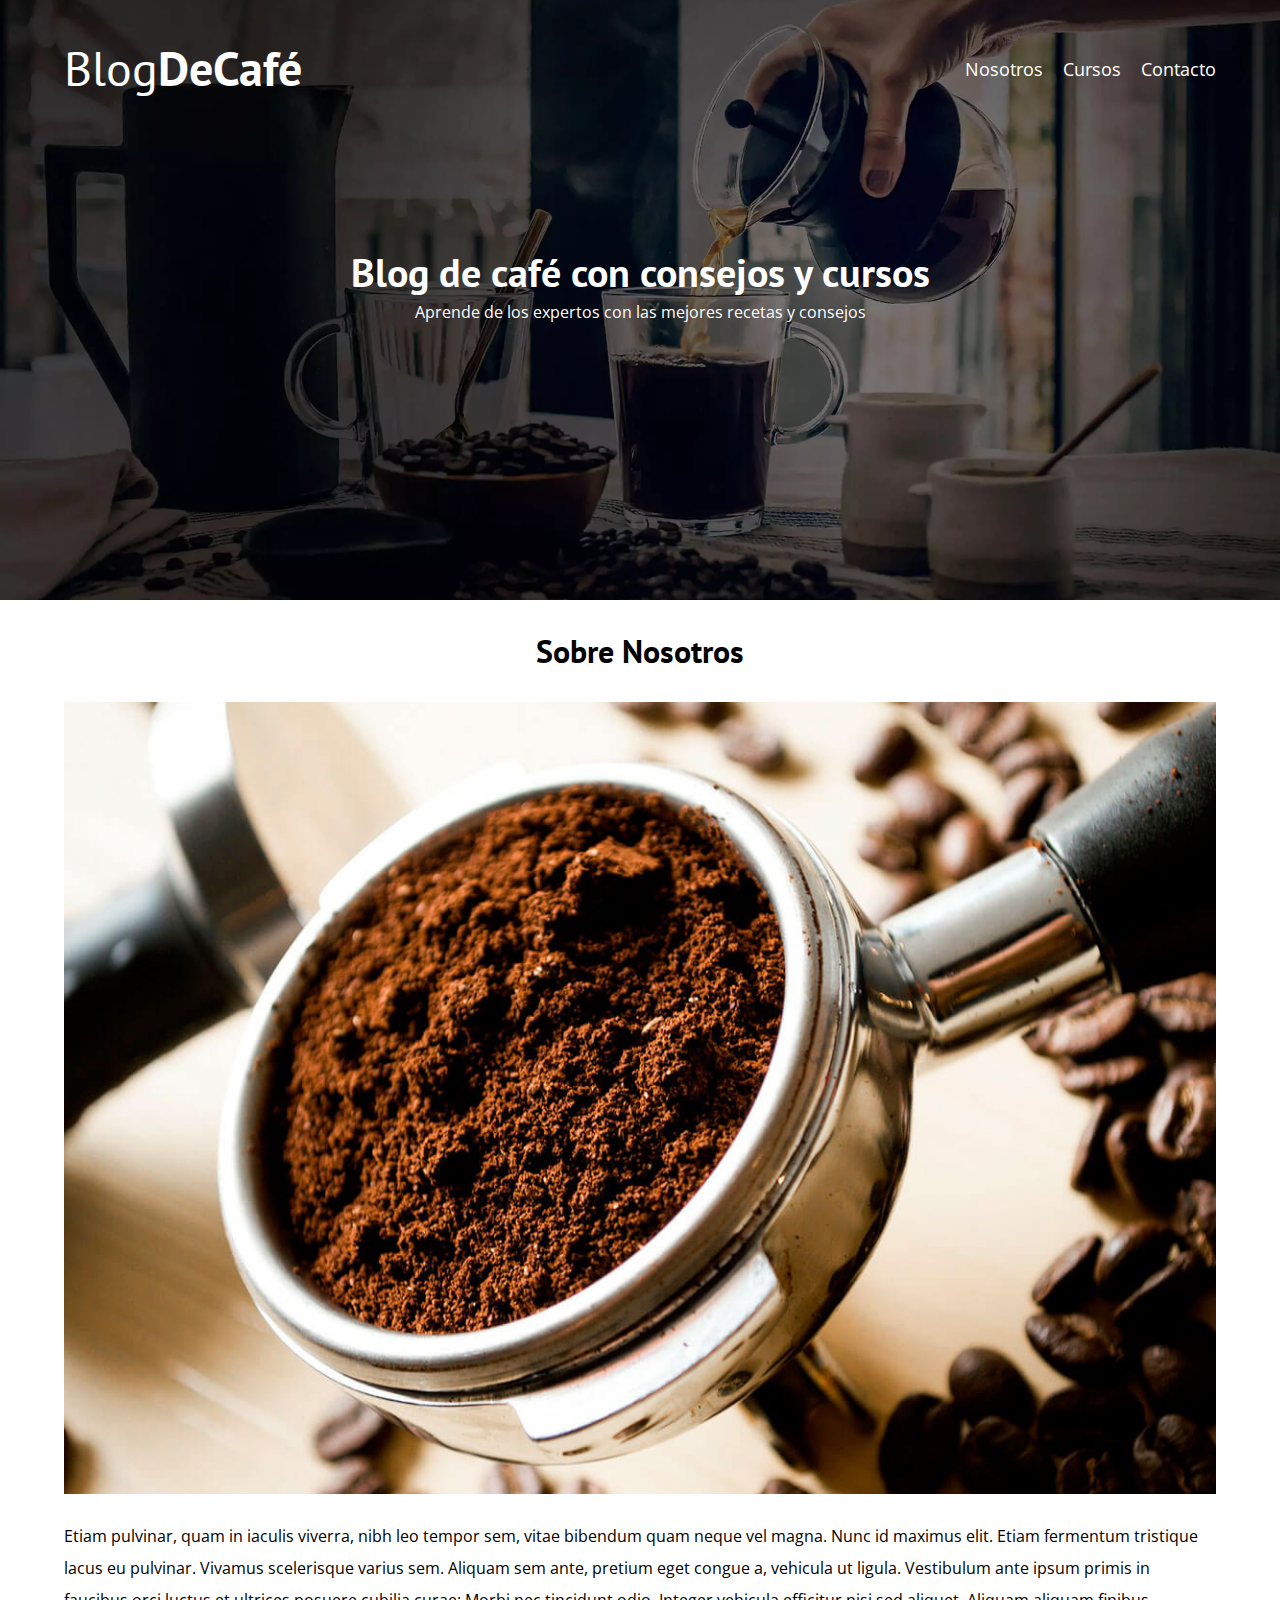
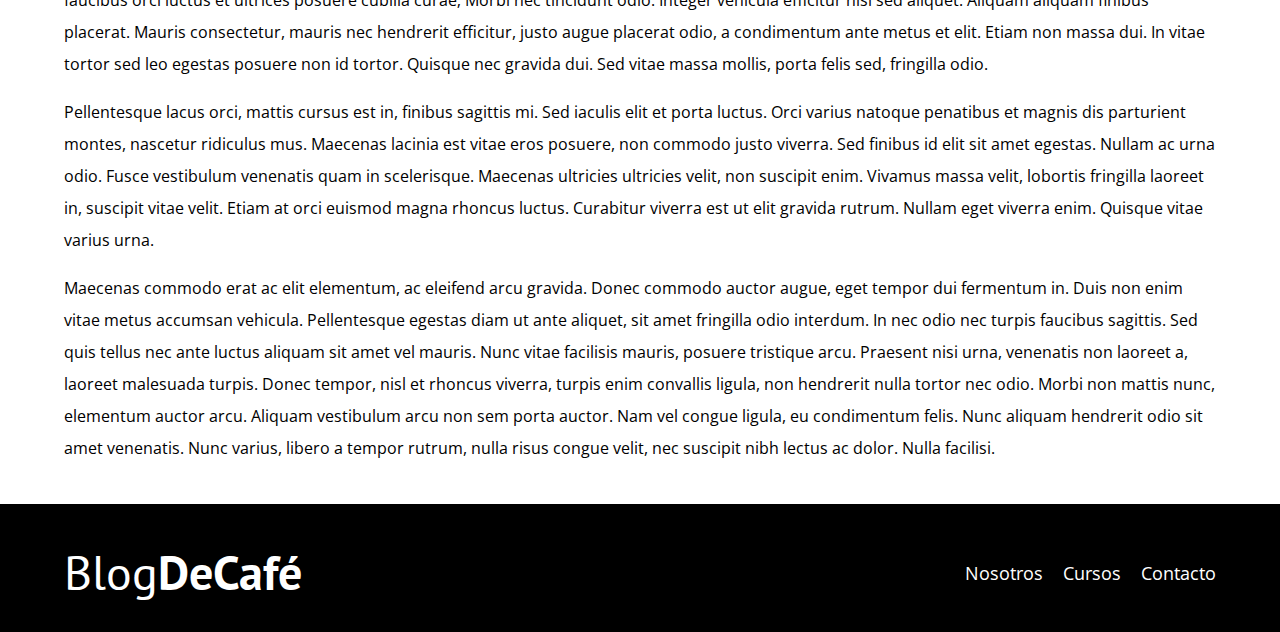
<file: Modulo FrontEnd/JavaScript_DOM_Eventos_fin/entrada.html>
<!DOCTYPE html>
<html lang="en">
<head>
    <meta charset="UTF-8">
    <meta name="viewport" content="width=device-width, initial-scale=1.0">
    <title>BlogDeCafé</title>
    <link rel="stylesheet" href="css/normalize.css">
    <link href="https://fonts.googleapis.com/css2?family=Open+Sans&family=PT+Sans:wght@400;700&display=swap" rel="stylesheet">
    <link rel="stylesheet" href="css/style.css">
</head>
<body>

    <header class="header">

        <div class="contenedor">
            <div class="barra">
                <a class="logo" href="index.html">
                    <h1 class="logo__nombre no-margin centrar-texto">Blog<span class="logo__bold">DeCafé</span></h1>
                </a>

                <nav class="navegacion">
                    <a href="nosotros.html" class="navegacion__enlace">Nosotros</a>
                    <a href="cursos.html" class="navegacion__enlace">Cursos</a>
                    <a href="contacto.html" class="navegacion__enlace">Contacto</a>
                </nav>
            </div>
        </div>

        <div class="header__texto">
            <h2 class="no-margin">Blog de café con consejos y cursos</h2>
            <p class="no-margin">Aprende de los expertos con las mejores recetas y consejos</p>
        </div>
    </header>

    <main class="contenedor">
        <h3 class="centrar-texto">Sobre Nosotros</h3>

        <img src="img/blog1.jpg" alt="imagen del blog">

        <p>Etiam pulvinar, quam in iaculis viverra, nibh leo tempor sem, vitae bibendum quam neque vel magna. Nunc id maximus elit. Etiam fermentum tristique lacus eu pulvinar. Vivamus scelerisque varius sem. Aliquam sem ante, pretium eget congue a, vehicula ut ligula. Vestibulum ante ipsum primis in faucibus orci luctus et ultrices posuere cubilia curae; Morbi nec tincidunt odio. Integer vehicula efficitur nisi sed aliquet. Aliquam aliquam finibus placerat. Mauris consectetur, mauris nec hendrerit efficitur, justo augue placerat odio, a condimentum ante metus et elit. Etiam non massa dui. In vitae tortor sed leo egestas posuere non id tortor. Quisque nec gravida dui. Sed vitae massa mollis, porta felis sed, fringilla odio.</p>

        <p> Pellentesque lacus orci, mattis cursus est in, finibus sagittis mi. Sed iaculis elit et porta luctus. Orci varius natoque penatibus et magnis dis parturient montes, nascetur ridiculus mus. Maecenas lacinia est vitae eros posuere, non commodo justo viverra. Sed finibus id elit sit amet egestas. Nullam ac urna odio. Fusce vestibulum venenatis quam in scelerisque. Maecenas ultricies ultricies velit, non suscipit enim. Vivamus massa velit, lobortis fringilla laoreet in, suscipit vitae velit. Etiam at orci euismod magna rhoncus luctus. Curabitur viverra est ut elit gravida rutrum. Nullam eget viverra enim. Quisque vitae varius urna.</p>

        <p>Maecenas commodo erat ac elit elementum, ac eleifend arcu gravida. Donec commodo auctor augue, eget tempor dui fermentum in. Duis non enim vitae metus accumsan vehicula. Pellentesque egestas diam ut ante aliquet, sit amet fringilla odio interdum. In nec odio nec turpis faucibus sagittis. Sed quis tellus nec ante luctus aliquam sit amet vel mauris. Nunc vitae facilisis mauris, posuere tristique arcu. Praesent nisi urna, venenatis non laoreet a, laoreet malesuada turpis. Donec tempor, nisl et rhoncus viverra, turpis enim convallis ligula, non hendrerit nulla tortor nec odio. Morbi non mattis nunc, elementum auctor arcu. Aliquam vestibulum arcu non sem porta auctor. Nam vel congue ligula, eu condimentum felis. Nunc aliquam hendrerit odio sit amet venenatis. Nunc varius, libero a tempor rutrum, nulla risus congue velit, nec suscipit nibh lectus ac dolor. Nulla facilisi.</p>
    </main>

    <footer class="footer">
        <div class="contenedor">
            <div class="barra">
                <a class="logo" href="index.html">
                    <h1 class="logo__nombre no-margin centrar-texto">Blog<span class="logo__bold">DeCafé</span></h1>
                </a>

                <nav class="navegacion">
                    <a href="nosotros.html" class="navegacion__enlace">Nosotros</a>
                    <a href="cursos.html" class="navegacion__enlace">Cursos</a>
                    <a href="contacto.html" class="navegacion__enlace">Contacto</a>
                </nav>
            </div>
        </div>
    </footer>
    <script src="js/modernizr.js"></script>
</body>
</html>
</file>
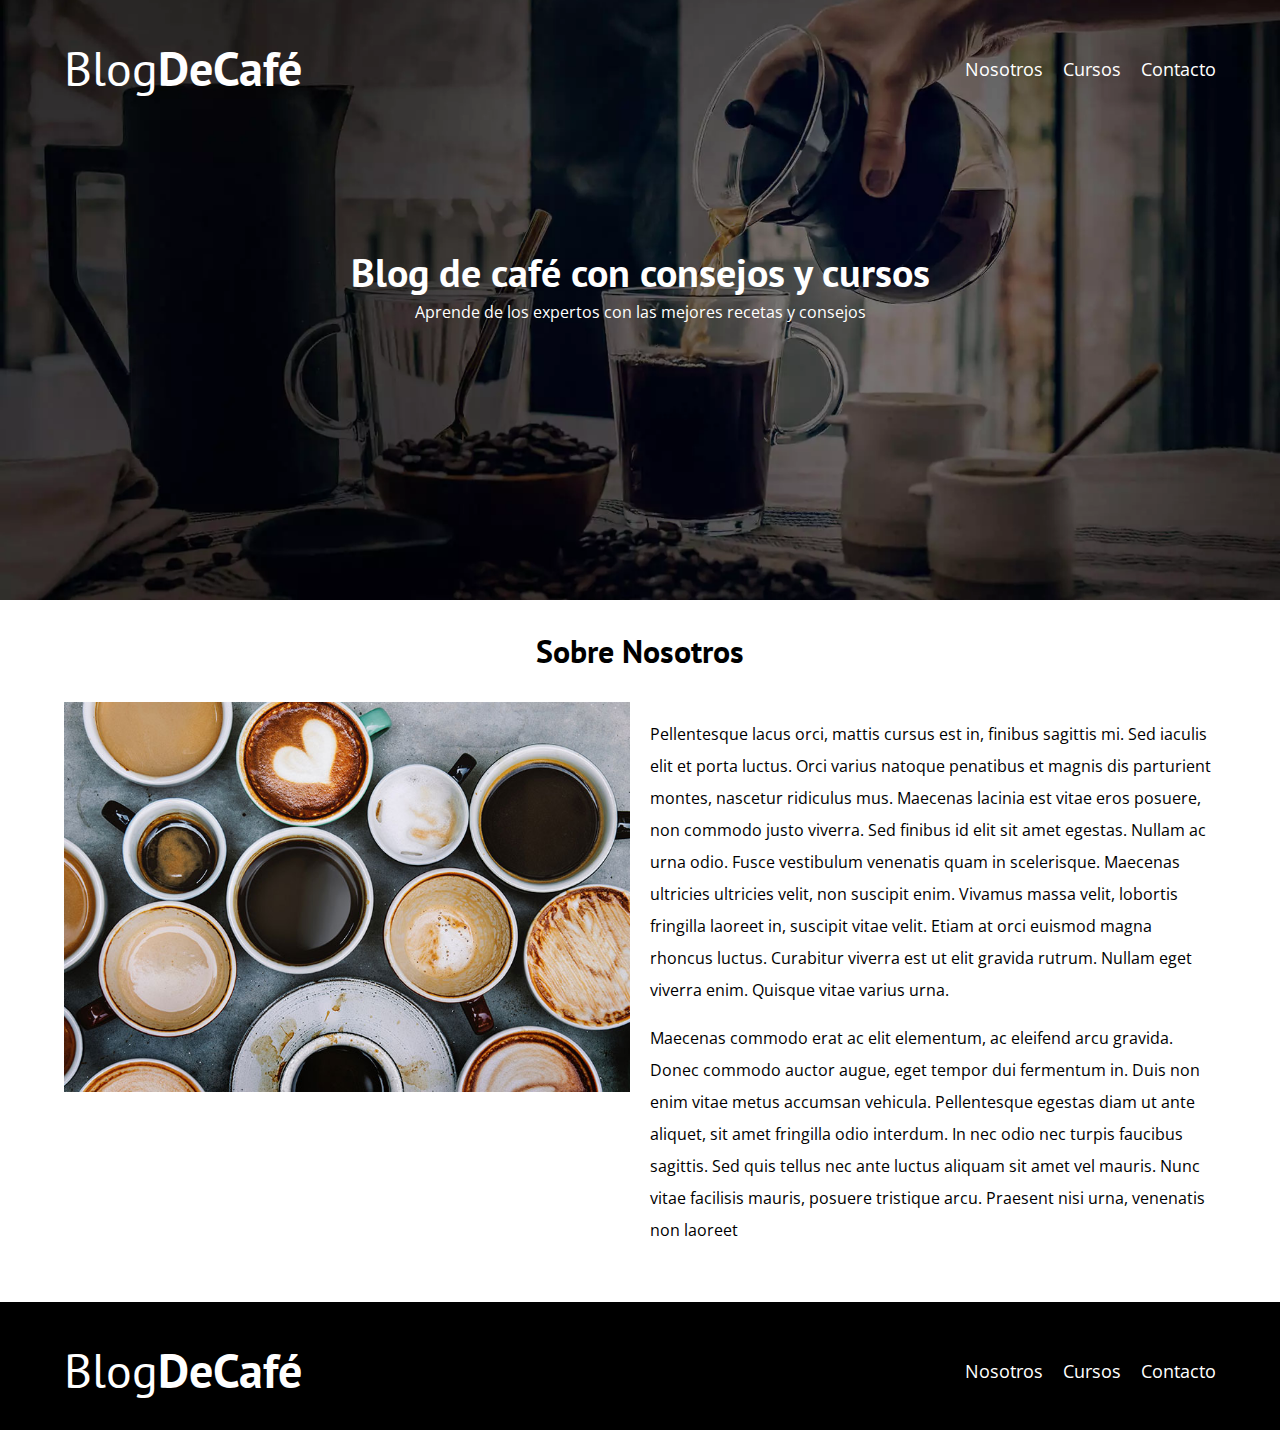
<file: Modulo FrontEnd/JavaScript_DOM_Eventos_fin/nosotros.html>
<!DOCTYPE html>
<html lang="en">
<head>
    <meta charset="UTF-8">
    <meta name="viewport" content="width=device-width, initial-scale=1.0">
    <title>BlogDeCafé</title>
    <link rel="stylesheet" href="css/normalize.css">
    <link href="https://fonts.googleapis.com/css2?family=Open+Sans&family=PT+Sans:wght@400;700&display=swap" rel="stylesheet">
    <link rel="stylesheet" href="css/style.css">
</head>
<body>

    <header class="header">

        <div class="contenedor">
            <div class="barra">
                <a class="logo" href="index.html">
                    <h1 class="logo__nombre no-margin centrar-texto">Blog<span class="logo__bold">DeCafé</span></h1>
                </a>

                <nav class="navegacion">
                    <a href="nosotros.html" class="navegacion__enlace">Nosotros</a>
                    <a href="cursos.html" class="navegacion__enlace">Cursos</a>
                    <a href="contacto.html" class="navegacion__enlace">Contacto</a>
                </nav>
            </div>
        </div>

        <div class="header__texto">
            <h2 class="no-margin">Blog de café con consejos y cursos</h2>
            <p class="no-margin">Aprende de los expertos con las mejores recetas y consejos</p>
        </div>
    </header>

    <main class="contenedor">
        <h3 class="centrar-texto">Sobre Nosotros</h3>

        <div class="sobre-nosotros">
            <div class="sobre-nosotros__imagen">
                <img src="img/nosotros.jpg" alt="imagen nosotros">
            </div>

            <div class="sobre-nosotros__texto">
                <p>Pellentesque lacus orci, mattis cursus est in, finibus sagittis mi. Sed iaculis elit et porta luctus. Orci varius natoque penatibus et magnis dis parturient montes, nascetur ridiculus mus. Maecenas lacinia est vitae eros posuere, non commodo justo viverra. Sed finibus id elit sit amet egestas. Nullam ac urna odio. Fusce vestibulum venenatis quam in scelerisque. Maecenas ultricies ultricies velit, non suscipit enim. Vivamus massa velit, lobortis fringilla laoreet in, suscipit vitae velit. Etiam at orci euismod magna rhoncus luctus. Curabitur viverra est ut elit gravida rutrum. Nullam eget viverra enim. Quisque vitae varius urna.</p>

                <p>Maecenas commodo erat ac elit elementum, ac eleifend arcu gravida. Donec commodo auctor augue, eget tempor dui fermentum in. Duis non enim vitae metus accumsan vehicula. Pellentesque egestas diam ut ante aliquet, sit amet fringilla odio interdum. In nec odio nec turpis faucibus sagittis. Sed quis tellus nec ante luctus aliquam sit amet vel mauris. Nunc vitae facilisis mauris, posuere tristique arcu. Praesent nisi urna, venenatis non laoreet</p>
            </div>
        </div>
    </main>

    <footer class="footer">
        <div class="contenedor">
            <div class="barra">
                <a class="logo" href="index.html">
                    <h1 class="logo__nombre no-margin centrar-texto">Blog<span class="logo__bold">DeCafé</span></h1>
                </a>

                <nav class="navegacion">
                    <a href="nosotros.html" class="navegacion__enlace">Nosotros</a>
                    <a href="cursos.html" class="navegacion__enlace">Cursos</a>
                    <a href="contacto.html" class="navegacion__enlace">Contacto</a>
                </nav>
            </div>
        </div>
    </footer>
    
    <script src="js/modernizr.js"></script>
</body>
</html>
</file>
<file: Modulo FrontEnd/freelancer_fin/css/styles.css>
:root {
    --blanco: #ffffff;
    --oscuro: #212121;
    --primario: #FFC107;
    --secundario: #0097A7;
    --gris: #757575;
    --grisClaro: #DFE9F3;
}
/*  Globales **/
html {
    font-size: 62.5%;
    box-sizing: border-box; /* Hack para Box Model **/
}
/** Scroll Snap**/
/* .servicios,
.navegacion-principal,
.formulario {
    scroll-snap-align: center;
    scroll-snap-stop: always;
} */

*, *:before, *:after {
    box-sizing: inherit;
}
body {
    font-size: 16px; /* 1rem = 10px */
    font-family: 'Krub', sans-serif;
    background-image: linear-gradient(to top, var(--grisClaro) 0%, var(--blanco) 100% );
}
.contenedor {
    max-width: 120rem;
    margin: 0 auto;
}
.boton {
    background-color: var(--secundario);
    color: var(--blanco);
    padding: 1rem 3rem;
    margin-top: 3rem;
    font-size: 2rem;
    text-decoration: none;
    text-transform: uppercase;
    font-weight: bold;
    border-radius: .5rem;
    width: 90%;
    text-align: center;
    border: none;
}
@media (min-width: 768px) {
    .boton {
        width: auto;
    }
}
.boton:hover {
    cursor: pointer;
}

.sombra {
    box-shadow: 0px 5px 15px 0px rgba(112,112,112,0.48);
    background-color: var(--blanco);
    padding: 2rem;
    border-radius: 1rem;
}

/* Tipografia */
h1 {
    font-size: 3.8rem;
}
h2 {
    font-size: 2.8rem;
}
h3 {
    font-size: 1.8rem;
}
h1,h2,h3 {
    text-align: center;
}


/* Titulos */
.titulo span {
    font-size: 2rem;
}

.texto-prueba span{
    font-weight: bold;
}

/** Utilidades **/
.w-sm-100 {
    width: 100%;
}
@media (min-width: 768px) {
    .w-sm-100 {
        width: auto;
    }
}

.flex {
    display: flex;
}
.alinear-derecha {
    justify-content: flex-end;
}

/* Navegacion Principal */
.nav-bg {
    background-color: var(--secundario);
}
.navegacion-principal {
    display: flex;
    flex-direction: column;
}
@media (min-width: 768px) {
    .navegacion-principal {
        flex-direction: row; 
        justify-content: space-between;
    } 
}

.navegacion-principal a {
    display: block;
    text-align: center;
    color: var(--blanco);
    text-decoration: none;
    font-size: 2rem;
    font-weight: 700;
    padding: 1rem;
}
.navegacion-principal a:hover {
    background-color: var(--primario);
    color: var(--oscuro);
}

/* Hero */
.hero {
    background-image: url(../img/hero.jpg);
    background-repeat: no-repeat;
    background-size: cover;
    background-position: center;
    height: 450px;
    position: relative;
    margin-bottom: 2rem;
}
.contenido-hero {
    position: absolute;
    background-color: rgba( 0,0,0, .7 ); /** Anterior **/
    background-color: rgb( 0 0 0 / 70% );
    width: 100%;
    height: 100%;

    display: flex;
    flex-direction: column;
    align-items: center;
    justify-content: center;

}
.contenido-hero h2, 
.contenido-hero p {
    color: var(--blanco);
}
.contenido-hero .ubicacion {
    display: flex;
    align-items: flex-end;
}



/** Servicios **/
@media (min-width: 768px) {
    .servicios {
        display: grid;
        grid-template-columns: repeat(3, 1fr);
        column-gap: 1rem;
    }
}

.servicio {
    display: flex;
    flex-direction: column;
    align-items: center;
}
.servicio h3 {
    color: var(--secundario);
    font-weight: normal;
}
.servicio p {
    line-height: 2;
    text-align: center;
}
.servicio .iconos {
    height: 15rem;
    width: 15rem;
    background-color: var(--primario);
    border-radius: 50%;
    display: flex;
    justify-content: space-evenly;
    align-items: center;
}

/** Contacto **/
.formulario {
    background-color: var(--gris);
    width: min( 60rem, 100% ); 
    margin: 0 auto;
    padding: 2rem;
    border-radius: 1rem;
}

.formulario fieldset {
    border: none;
}
.formulario legend {
    text-align: center;
    font-size: 1.8rem;
    text-transform:uppercase;
    font-weight: 700;
    margin-bottom: 2rem;
    color: var(--primario);
}

@media (min-width: 768px) {
    .contenedor-campos {
        display: grid;
        grid-template-columns: 50% 50%;
        grid-template-rows: auto auto 20rem ;
        column-gap: 1rem;
    }

    .campo:nth-child(3),
    .campo:nth-child(4) {
        grid-column: 1 / 3;
    }
}
.campo {
    margin-bottom: 1rem;
}
.campo label {
    color: var(--blanco);
    font-weight: bold;
    margin-bottom: .5rem;
    display: block;
}
.campo textarea {
    height: 20rem;
}

.input-text {
    width: 100%;
    border: none;
    padding: 1.5rem;
    border-radius: .5rem;
}

/** Footer **/
.footer {
    text-align: center;
}
</file>
<file: Modulo FrontEnd/freelancer_fin_HTMLCSSYJS/css/styles.css>
:root {
    --blanco: #ffffff;
    --oscuro: #212121;
    --primario: #FFC107;
    --secundario: #0097A7;
    --gris: #757575;
    --grisClaro: #DFE9F3;
}
/*  Globales **/
html {
    font-size: 62.5%;
    box-sizing: border-box; /* Hack para Box Model **/
}
/** Scroll Snap**/
.servicios,
.navegacion-principal,
.formulario, .formularioo {
    scroll-snap-align: center;
    scroll-snap-stop: always;
}

*, *:before, *:after {
    box-sizing: inherit;
}
body {
    font-size: 16px; /* 1rem = 10px */
    font-family: 'Krub', sans-serif;
    background-image: linear-gradient(to top, var(--grisClaro) 0%, var(--blanco) 100% );
}
.contenedor {
    max-width: 120rem;
    margin: 0 auto;
}
.boton {
    background-color: var(--secundario);
    color: var(--blanco);
    padding: 1rem 3rem;
    margin-top: 3rem;
    font-size: 2rem;
    text-decoration: none;
    text-transform: uppercase;
    font-weight: bold;
    border-radius: .5rem;
    width: 90%;
    text-align: center;
    border: none;
}
@media (min-width: 768px) {
    .boton {
        width: auto;
    }
}
.boton:hover {
    cursor: pointer;
}

.sombra {
    box-shadow: 0px 5px 15px 0px rgba(112,112,112,0.48);
    background-color: var(--blanco);
    padding: 2rem;
    border-radius: 1rem;
}

/* Tipografia */
h1 {
    font-size: 3.8rem;
}
h2 {
    font-size: 2.8rem;
}
h3 {
    font-size: 1.8rem;
}
h1,h2,h3 {
    text-align: center;
}


/* Titulos */

.titulo {
    color: #212121;
}

.titulo span {
    font-size: 2rem;
}

.texto-prueba span{
    font-weight: bold;
}

/** Utilidades **/
.w-sm-100 {
    width: 100%;
}
@media (min-width: 768px) {
    .w-sm-100 {
        width: auto;
    }
}
.flex {
    display: flex;
}
.alinear-derecha {
    justify-content: flex-end;
}

/* Navegacion Principal */

.nav-bg {
    background-color: var(--secundario);
}

.dark-mode-boton {
    width: 3rem;
    margin: 0.5rem 0;
}
.dark-mode-boton:hover {
    cursor: pointer;
}

.navegacion-principal {
    display: flex;
    flex-direction: column;
}
@media (min-width: 768px) {
    .navegacion-principal {
        flex-direction: row; 
        justify-content: space-between;
    } 
}

.navegacion-principal a {
    display: block;
    text-align: center;
    color: var(--blanco);
    text-decoration: none;
    font-size: 2rem;
    font-weight: 700;
    padding: 1rem;
}
.navegacion-principal a:hover {
    background-color: var(--primario);
    color: var(--oscuro);
}

/* Hero */
.hero {
    background-image: url(../img/hero.jpg);
    background-repeat: no-repeat;
    background-size: cover;
    background-position: center;
    height: 450px;
    position: relative;
    margin-bottom: 2rem;
}
.contenido-hero {
    position: absolute;
    /* background-color: rgba( 0,0,0, .7 );  */
    /* background-color: rgb( 0 0 0 / 70% ); */
    width: 100%;
    height: 100%;

    display: flex;
    flex-direction: column;
    align-items: center;
    justify-content: center;

}
.contenido-hero h2, 
.contenido-hero p {
    color: var(--blanco);
}
.contenido-hero .ubicacion {
    display: flex;
    align-items: flex-end;
}



/** Servicios **/
@media (min-width: 768px) {
    .servicios {
        display: grid;
        grid-template-columns: repeat(3, 1fr);
        column-gap: 1rem;
    }
}

.servicio {
    display: flex;
    flex-direction: column;
    align-items: center;
}
.servicio h3 {
    color: var(--secundario);
    font-weight: normal;
}
.servicio p {
    line-height: 2;
    text-align: center;
}
.servicio .iconos {
    height: 15rem;
    width: 15rem;
    background-color: var(--primario);
    border-radius: 50%;
    display: flex;
    justify-content: space-evenly;
    align-items: center;
}

/** Contacto **/
.formularioo {
    background-color: var(--gris);
    width: min( 60rem, 100% ); /** Utilizar el valor más pequeño **/
    margin: 0 auto;
    padding: 2rem;
    border-radius: 1rem;
}

.formularioo fieldset {
    border: none;
}
.formularioo legend {
    text-align: center;
    font-size: 1.8rem;
    text-transform:uppercase;
    font-weight: 700;
    margin-bottom: 2rem;
    color: var(--primario);
}

@media (min-width: 768px) {
    .contenedor-campos {
        display: grid;
        grid-template-columns: 50% 50%;
        grid-template-rows: auto auto;
        column-gap: 1rem;
    }

    .campo:nth-child(3),
    .campo:nth-child(4),
    .campo:nth-child(5) {
        grid-column: 1 / 3;
    }
}
.campo {
    margin-bottom: 1rem;
}
.campo label {
    color: var(--blanco);
    font-weight: bold;
    margin-bottom: .5rem;
    display: block;
}
.campo textarea {
    height: 20rem;
}

.input-text {
    width: 100%;
    border: none;
    padding: 1.5rem;
    border-radius: .5rem;
}

/** Footer **/
.footer {
    text-align: center;
}

/* DARK MODE */
.dark-mode {
    background-image: none;
    background-color: #3e3d3d!important;
}

.dark-mode .dark-mode-boton {
    filter: invert(100%);
}

.dark-mode .contenido-hero p {
    color: #ffffff;
}

.dark-mode a, h1,h2,h3,h4  {
    color:#ffffff;
}

.dark-mode .titulo {
    color:#ffffff;
}
.dark-mode .footer {
    color:#ffffff;
}

/* ESTILOS PARA EL MODAL */
.modal {
    position: absolute;
    background-color: rgb(0 0 0 / .8);
    top: 0;
    left: 0;
    right: 0;
    bottom: 0;
}

.quieto {
    overflow-y: hidden;   
}

.formulario {
    max-width: 60rem;
    background-color: #ffffff;
    padding: 2rem;
    margin: 0 auto;
    transform: translateY(-30rem);
    transition-property: all;
    transition-duration: 500ms;
    transition-timing-function: ease-in-out;
    opacity: 0;
    border-radius: 1rem;

}

.formulario legend {
    font-size: 2rem;
    text-align: center;
    font-weight: bold;
    margin-bottom: 2rem;
    display: block;
    color: black;
}

.formulario input[type="text"] {
    border: 1px solid #757575;
    border-radius: .5rem;
}

.formulario .opciones {
    display: flex;
    justify-content: space-between;
}

.modal .campo label{
    color: #212121;
}

.modal .campo label:first-child{
    margin-top: 1rem;
}

.animar {
    position: relative;
    top: 50%;
    transform: translateY(-50%);
    opacity: 1;
}

.cerrar {
    transform: translateY(-200%);
    opacity: 0;
}
</file>
<file: Modulo FrontEnd/IntroduccionJS-FINALIZADO/css/style.css>
body {
    background: #4b6cb7;  /* fallback for old browsers */
    background: -webkit-linear-gradient(to right, #182848, #4b6cb7);  /* Chrome 10-25, Safari 5.1-6 */
    background: linear-gradient(to right, #182848, #4b6cb7); /* W3C, IE 10+/ Edge, Firefox 16+, Chrome 26+, Opera 12+, Safari 7+ */
}

h1, p, a {
    font-family: 'Carrois Gothic SC', sans-serif;
    display: block;
    text-align: center;
    line-height:.8;
    color: white;
}
.contenido {
    max-width: 1200px;
    margin: 5rem auto 0 auto;
    color: white;
    font-size: 3rem;
    font-family: 'Carrois Gothic SC', sans-serif;
}
h1 {
    font-size: 4rem;
}
a {
    font-size: 1.4rem;
}
p {
    font-size: 2.2rem;
}

.hashtag {
    font-family: Arial, Helvetica, sans-serif;
}
</file>
<file: Modulo FrontEnd/JavaScript_DOM_Eventos_fin/css/style.css>
:root {
    --fuenteHeading: 'PT Sans', sans-serif;
    --fuenteParrafos: 'Open Sans', sans-serif;

    --primario: #784D3C;
    --gris: #e1e1e1;
    --blanco: #ffffff;
    --negro: #000000;
}
html {
    box-sizing: border-box;
    font-size: 62.5%; /* 1 rem = 10px */    
}
*, *:before, *:after {
    box-sizing: inherit;
}
body {
    font-family: var(--fuenteParrafos);
    font-size: 1.6rem;
    line-height: 2;
}

/** Globales **/
.contenedor {
    width: min(90%, 120rem);
    margin: 0 auto;
}
a {
    text-decoration: none;
}
h1, h2, h3, h4 {
    font-family: var(--fuenteHeading);
    line-height: 1.2;
}
h1 {
    font-size: 4.8rem;
}
h2 {
    font-size: 4rem;
}
h3 {
    font-size: 3.2rem;
}
h4 {
    font-size: 2.8rem;
}
img {
    max-width: 100%;
}
/** Utilidades **/
.no-margin {
    margin: 0;
}
.no-padding {
    padding: 0;
}
.centrar-texto {
    text-align: center;
}

/** Header **/
.webp .header {
    background-image: url(../img/banner.webp);
}
.no-webp .header {
    background-image: url(../img/banner.jpg);
}
.header {
    height: 60rem;
    background-size: cover;
    background-repeat: no-repeat;
    background-position: center center;
}
.header__texto {
   text-align: center;
   color: var(--blanco);
   margin-top: 5rem;
}
@media (min-width: 768px) {
    .header__texto {
        margin-top: 15rem;
    }
}
.barra {
    padding-top: 4rem;
}

@media (min-width: 768px) {
    .barra {
        display: flex;
        justify-content: space-between;
        align-items: center;
    }
}
.logo {
    color: var(--blanco);
    
}
.logo__nombre {
    font-weight: 400;
}
.logo__bold {
    font-weight: 700;
}
@media (min-width: 768px) {
    .navegacion {
        display: flex;
        gap: 2rem;
    }
}
.navegacion__enlace {
    display: block;
    text-align: center;
    font-size: 1.8rem;
    color: var(--blanco);
}

@media (min-width: 768px) {
    .contenido-principal {
        display: grid;
        grid-template-columns: 2fr 1fr;
        column-gap: 4rem;
    }
}

.entrada {
    border-bottom: 1px solid var(--gris);
    margin-bottom: 2rem;
}
.entrada:last-of-type {
    border: none;
    margin-bottom: 0;
}
.boton {
    display: block;
    font-family: var(--fuenteHeading);
    color: var(--blanco);
    text-align: center;
    padding: 1rem 3rem;
    font-size: 1.8rem;
    text-transform: uppercase;
    font-weight: 700;
    margin-bottom: 2rem;
    border: none;
}

@media (min-width: 768px) {
    .boton {
        display: inline-block;

    }
}
.boton:hover {
    cursor: pointer;
}
.boton--primario {
    background-color: var(--negro);
}
.boton--secundario {
    background-color: var(--primario);
}

.cursos {
    list-style: none;
}

.widget-curso {
    border-bottom: 1px solid var(--gris);
    margin-bottom: 2rem;
}
.widget-curso:last-of-type {
    border: none;
    margin-bottom: 0;
}
.widget-curso__label {
    font-family: var(--fuenteHeading);
    font-weight: bold;
}
.widget-curso__info {
    font-weight: normal;
}
.widget-curso__label,
.widget-curso__info {
    font-size: 2rem;
}

.footer {
    background-color: var(--negro);
    padding-bottom: 3rem;
    margin-top: 4rem;
}

/** Sobre Nosotros **/
@media (min-width: 768px) {
    .sobre-nosotros {
        display: grid;
        grid-template-columns: repeat(2, 1fr);
        column-gap: 2rem;
    }
}

/** Cursos **/
.curso {
    padding: 3rem 0;
    border-bottom: 1px solid var(--gris);
}
@media (min-width: 768px) {
    .curso {
        display: grid;
        grid-template-columns: 1fr 2fr;
        column-gap: 2rem;
    }
}
.curso:last-of-type {
   border: none;
}
.curso__label {
    font-family: var(--fuenteHeading);
    font-weight: bold;
}
.curso__info {
    font-weight: normal;
}
.curso__label,
.curso__info {
    font-size: 2rem;
}

/** Contacto **/
.contacto-bg {
    background-image: url(../img/contacto.jpg);
    height: 40rem;
    background-size: cover;
    background-repeat: no-repeat;
}
.error {
    background-color: rgb(185, 0, 0);
    padding: 1rem .5rem;
    text-align: center;
    color: var(--blanco);
}
.correcto {
    background-color: rgb(74, 185, 0);
    padding: 1rem .5rem;
    text-align: center;
    color: var(--blanco);
}

.formulario {
    background-color: var(--blanco);
    margin: -5rem auto 0 auto;
    width: 95%;
    padding: 5rem;
}
.campo {
    display: flex;
    margin-bottom: 2rem;
}
.campo__label {
    flex: 0 0 9rem;
    text-align: right;
    padding-right: 2rem;
}
.campo__field {
    flex: 1;
    border: 1px solid var(--gris);
}
.campo__field--textarea {
    height: 20rem;
}
</file>
